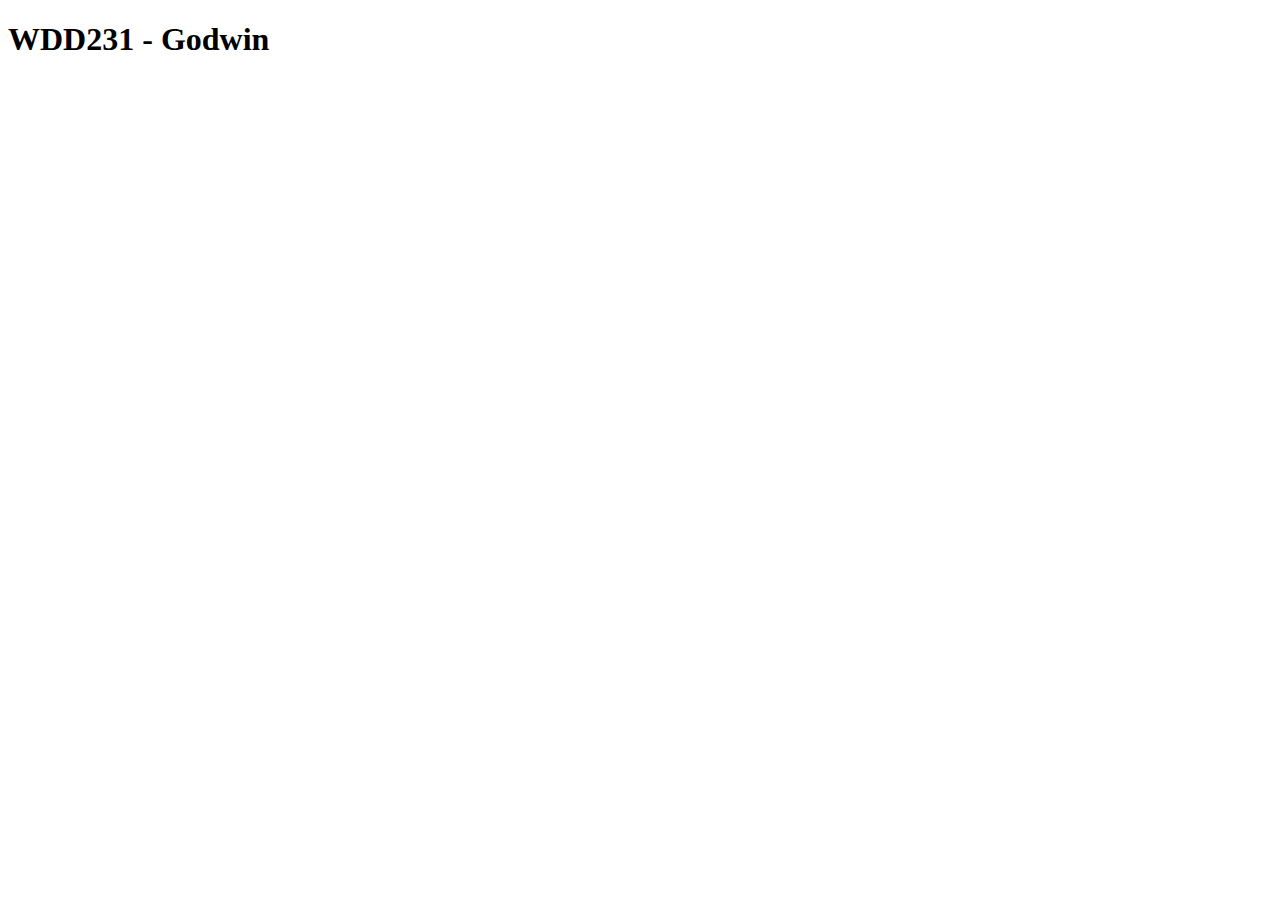
<file: index.html>
<!DOCTYPE html>
<html lang="en">
<head>
    <meta charset="UTF-8">
    <meta name="viewport" content="width=device-width, initial-scale=1.0">
    <title>WDD231</title>
</head>
<body>
    <h1>WDD231 - Godwin</h1>
</body>
</html>
</file>
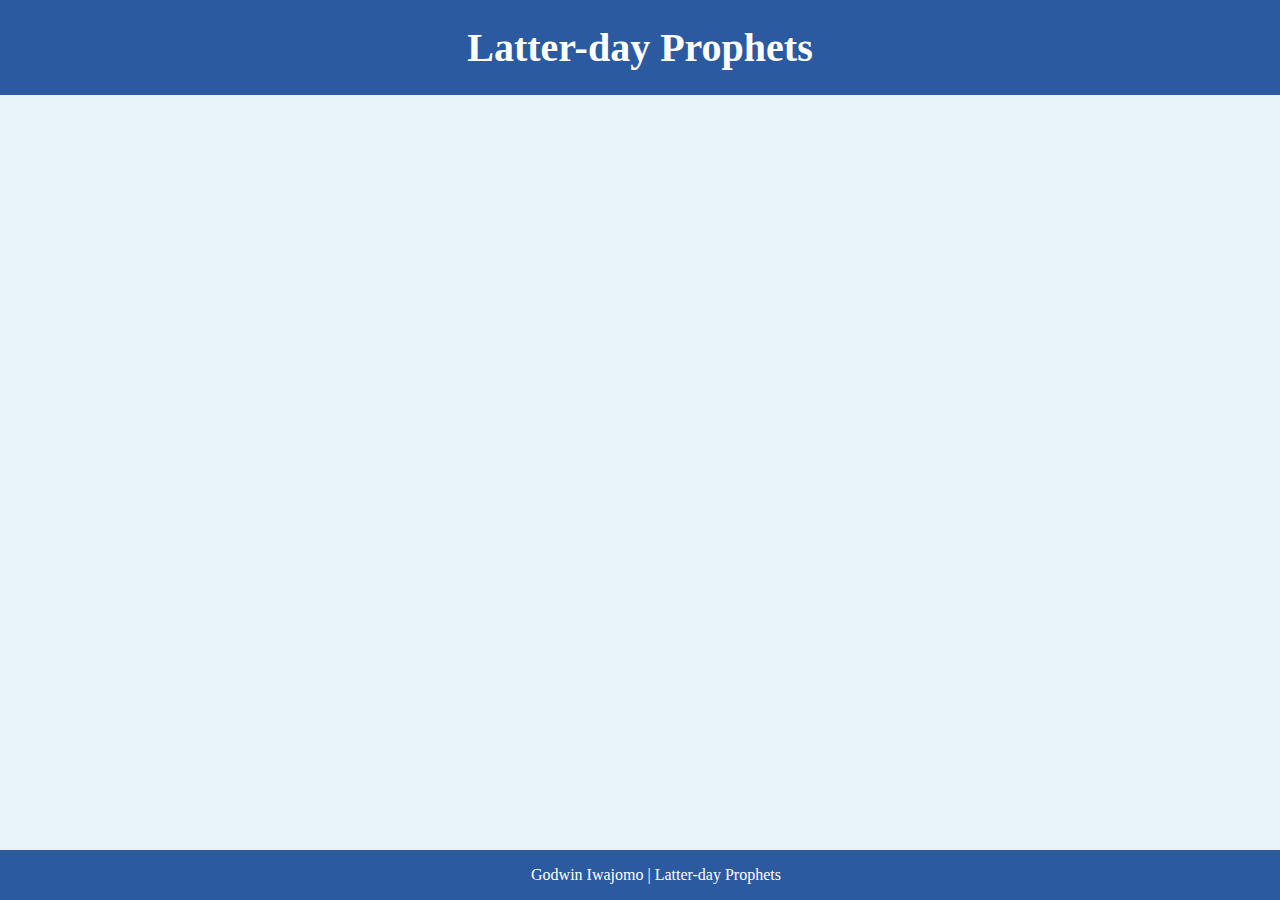
<file: prophets.html>
<!DOCTYPE html>
<html lang="en">
<head>
    <meta charset="UTF-8">
    <meta name="viewport" content="width=device-width, initial-scale=1.0">
    <title>Latter-day Prophets</title>
    <meta name="description" content="A page displaying cards of Latter-day Prophets">
    <meta name="author" content="Your Name">
    <link rel="stylesheet" href="styles/prophets.css">
    <script src="scripts/prophets.js" defer></script>
</head>
<body>
    <header>
        <h1>Latter-day Prophets</h1>
    </header>
    <main>
        <div id="cards"></div>
    </main>
    <footer>
        Godwin Iwajomo | Latter-day Prophets
    </footer>
</body>
</html>
</file>
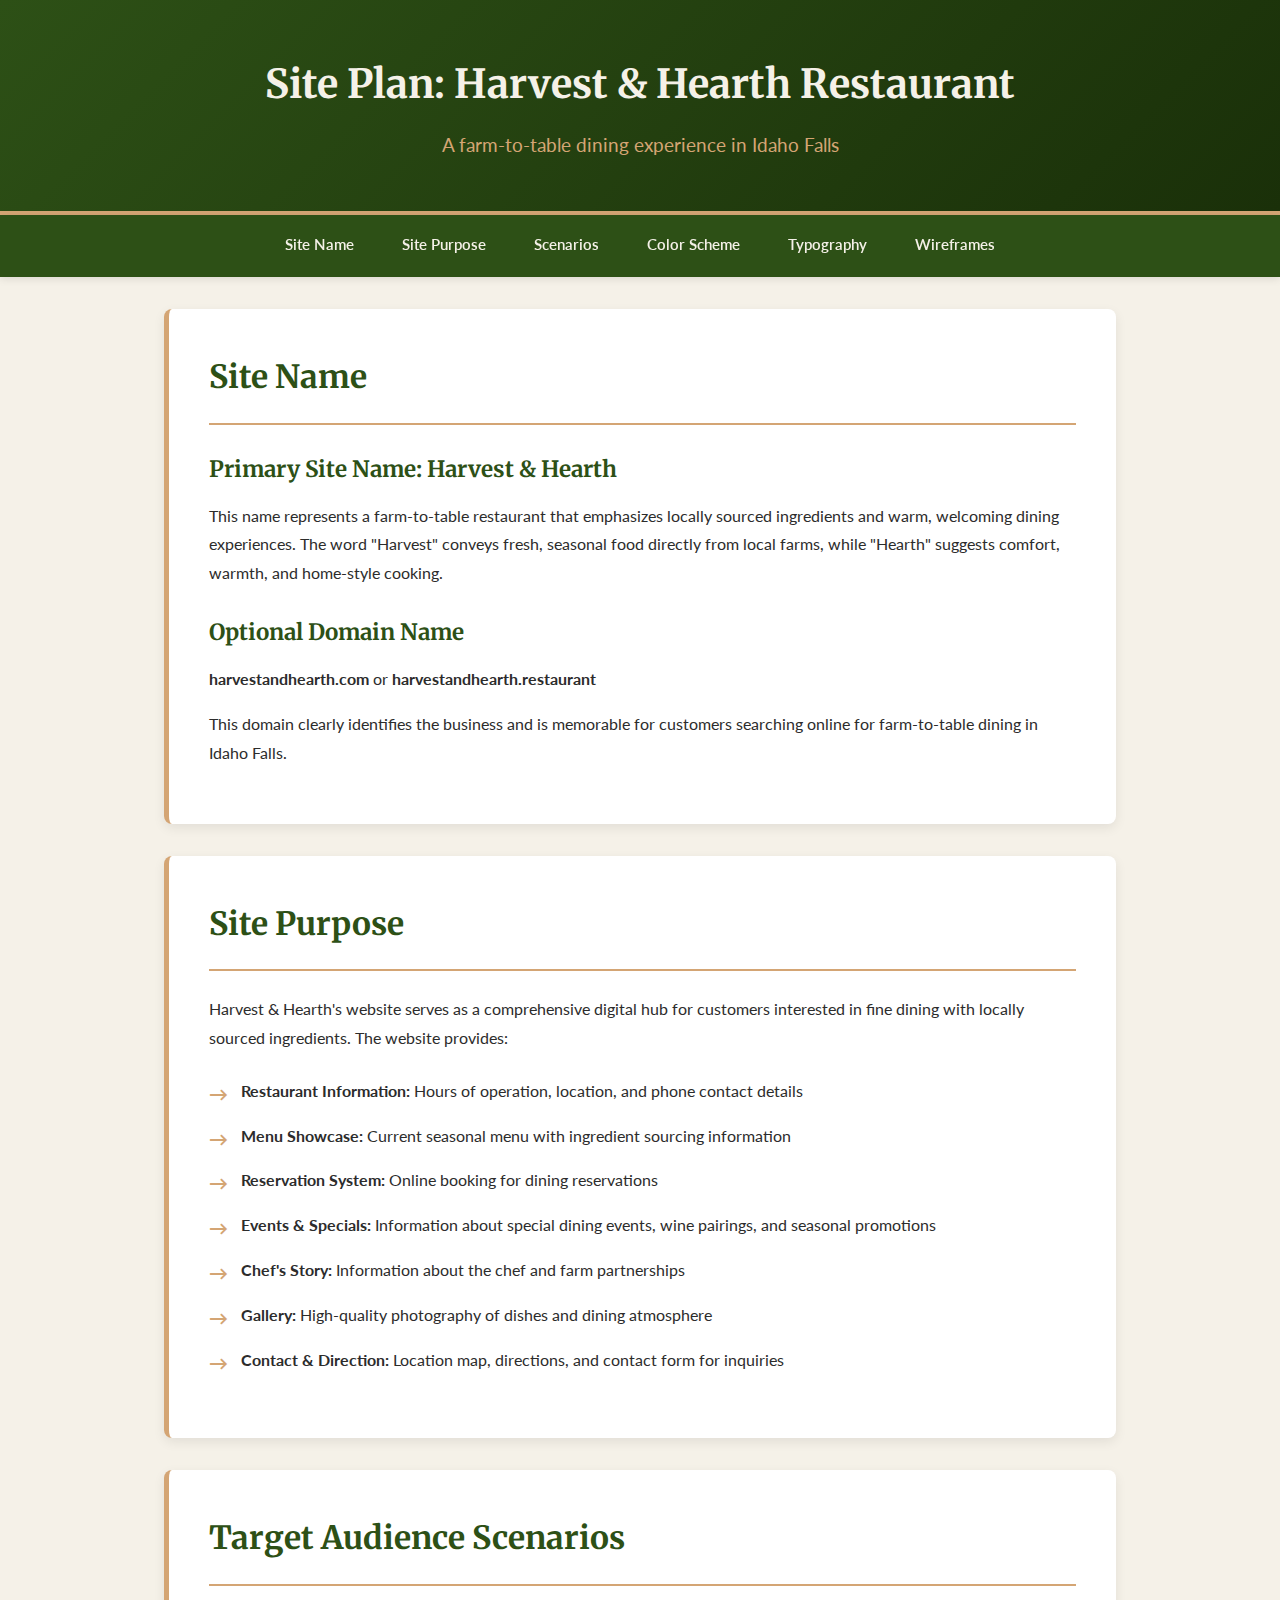
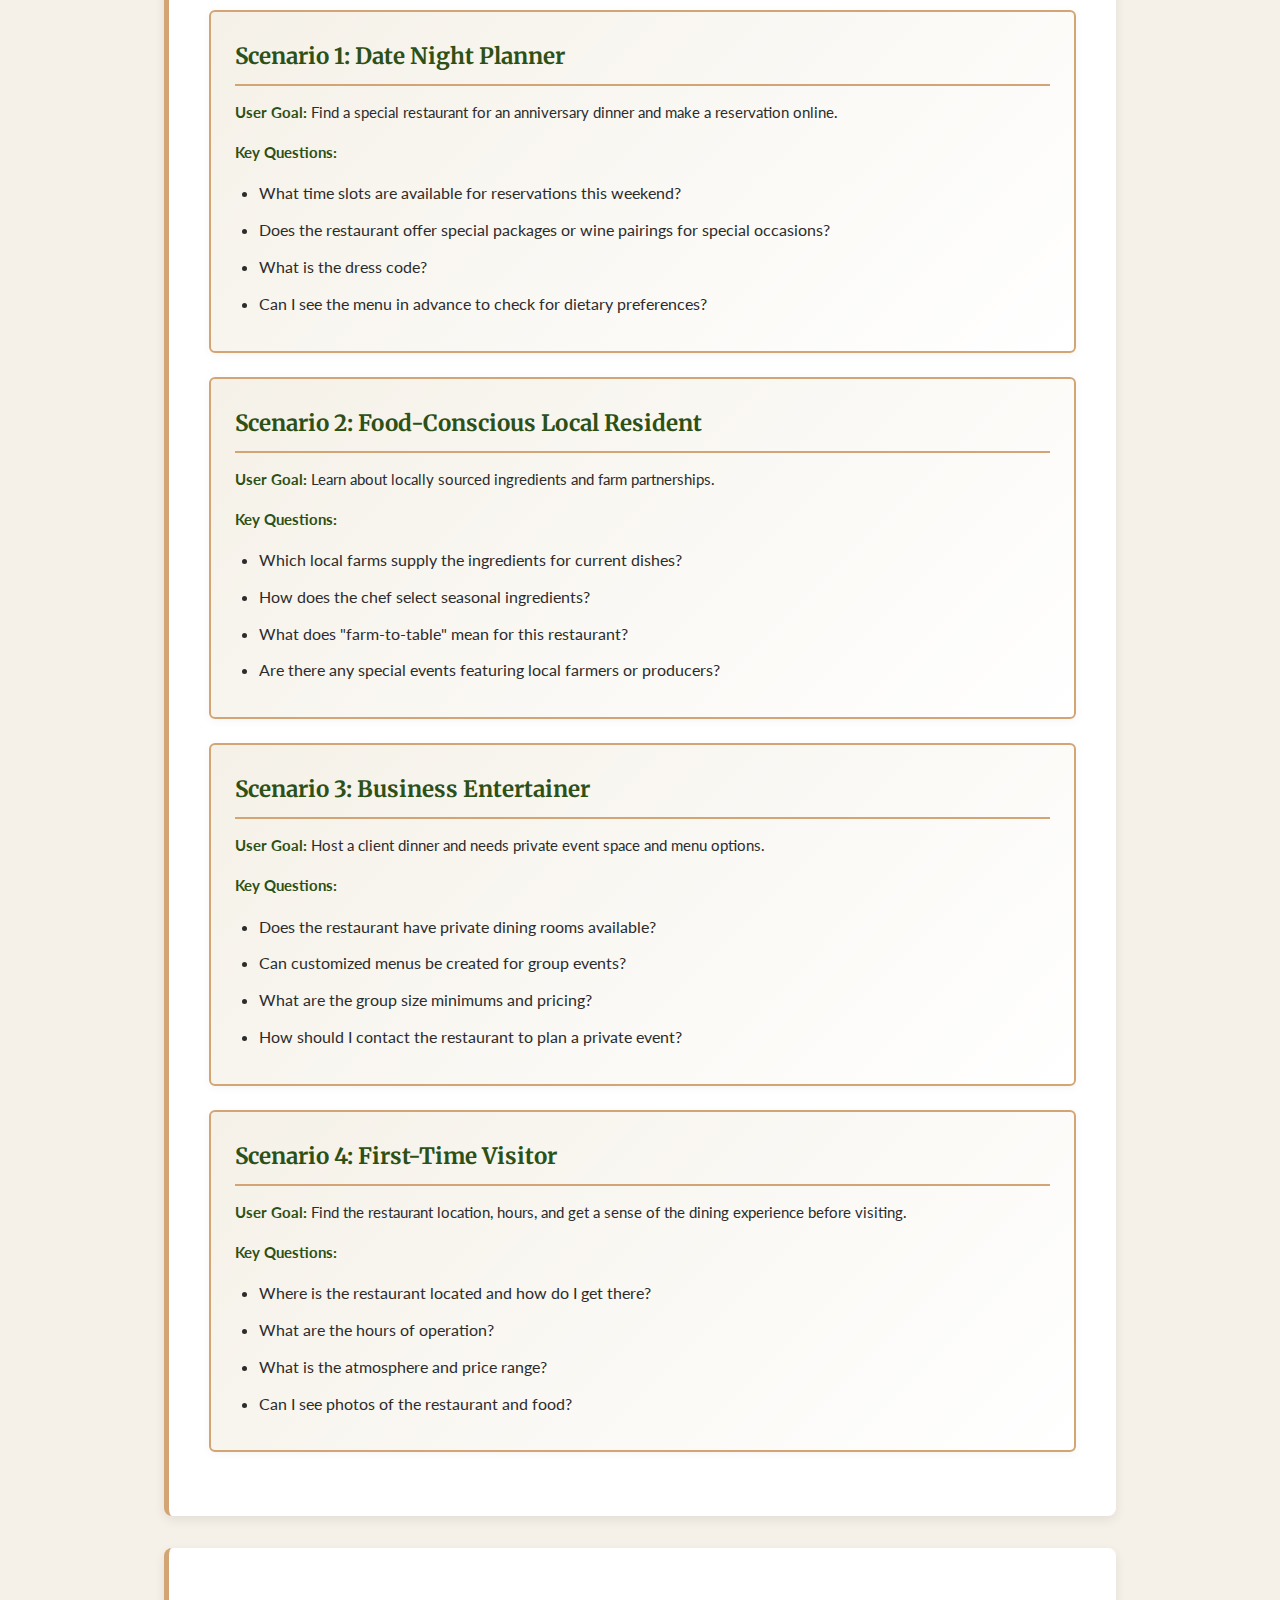
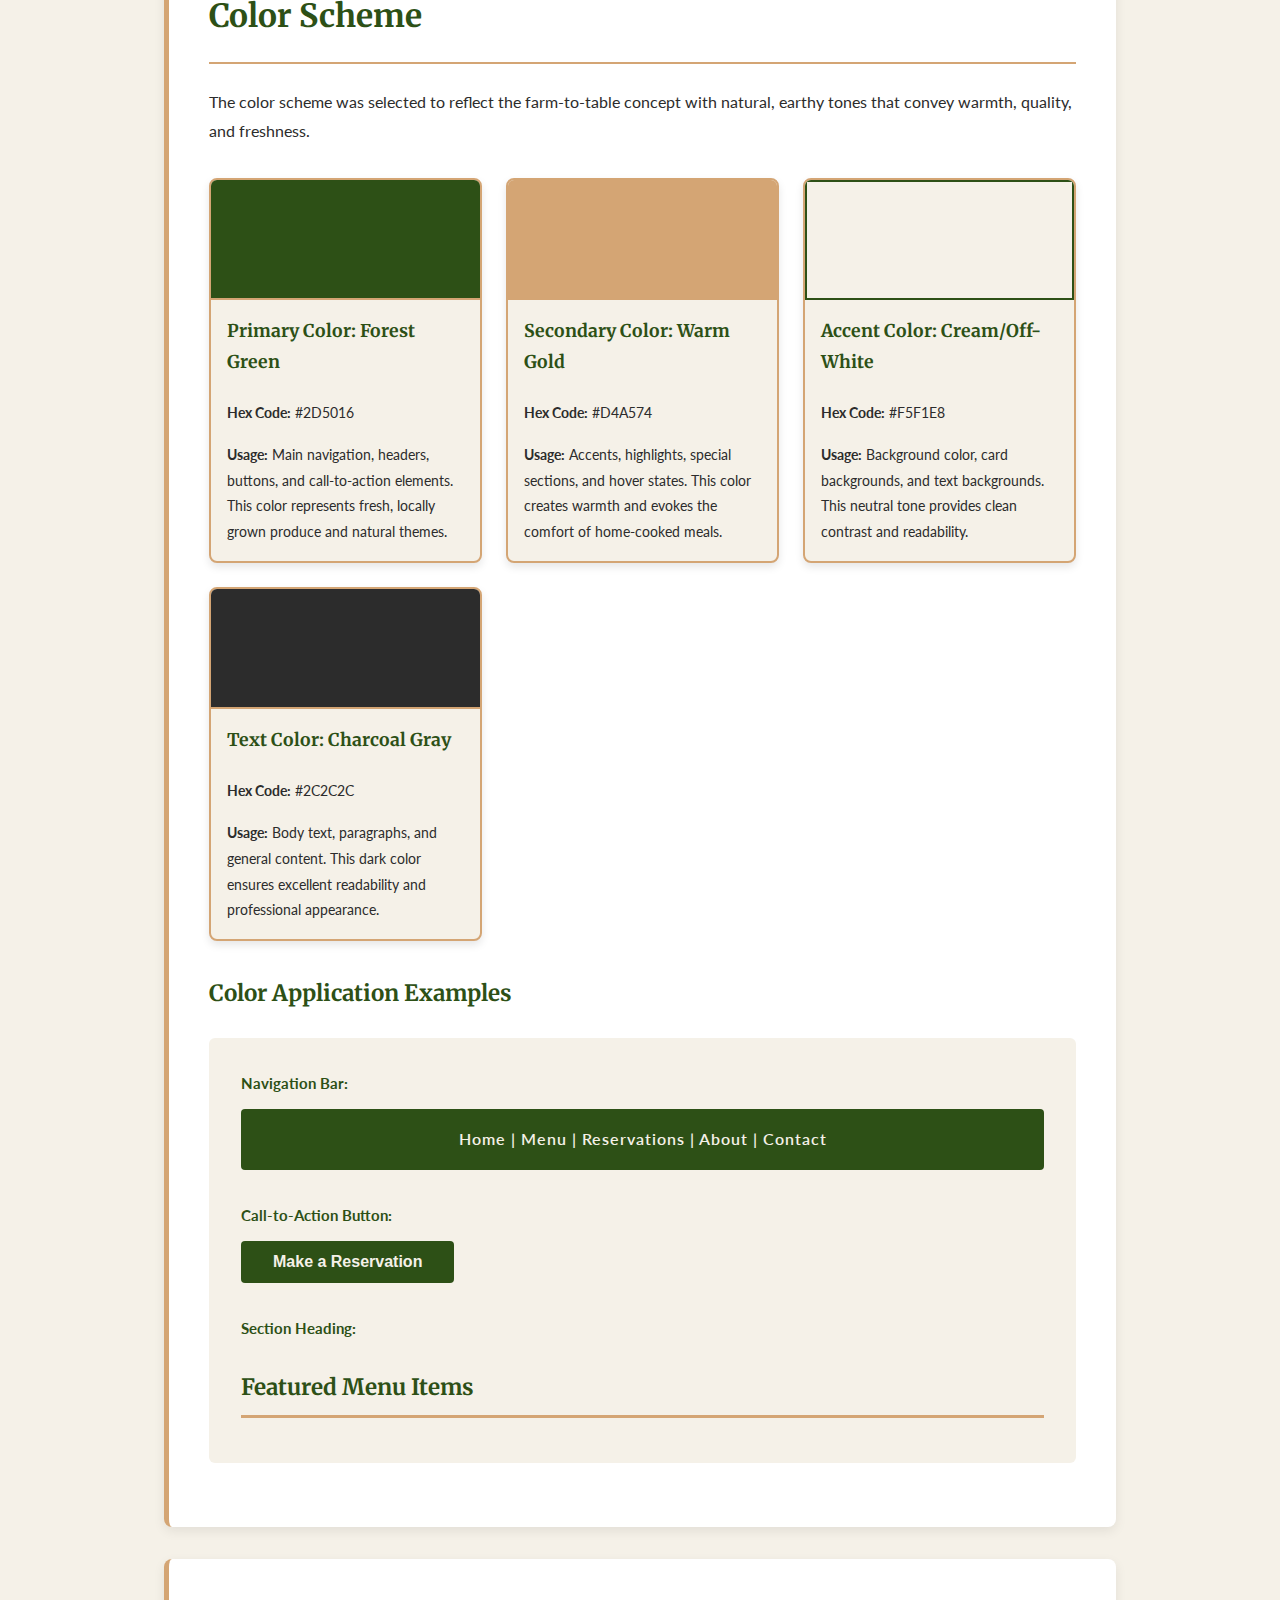
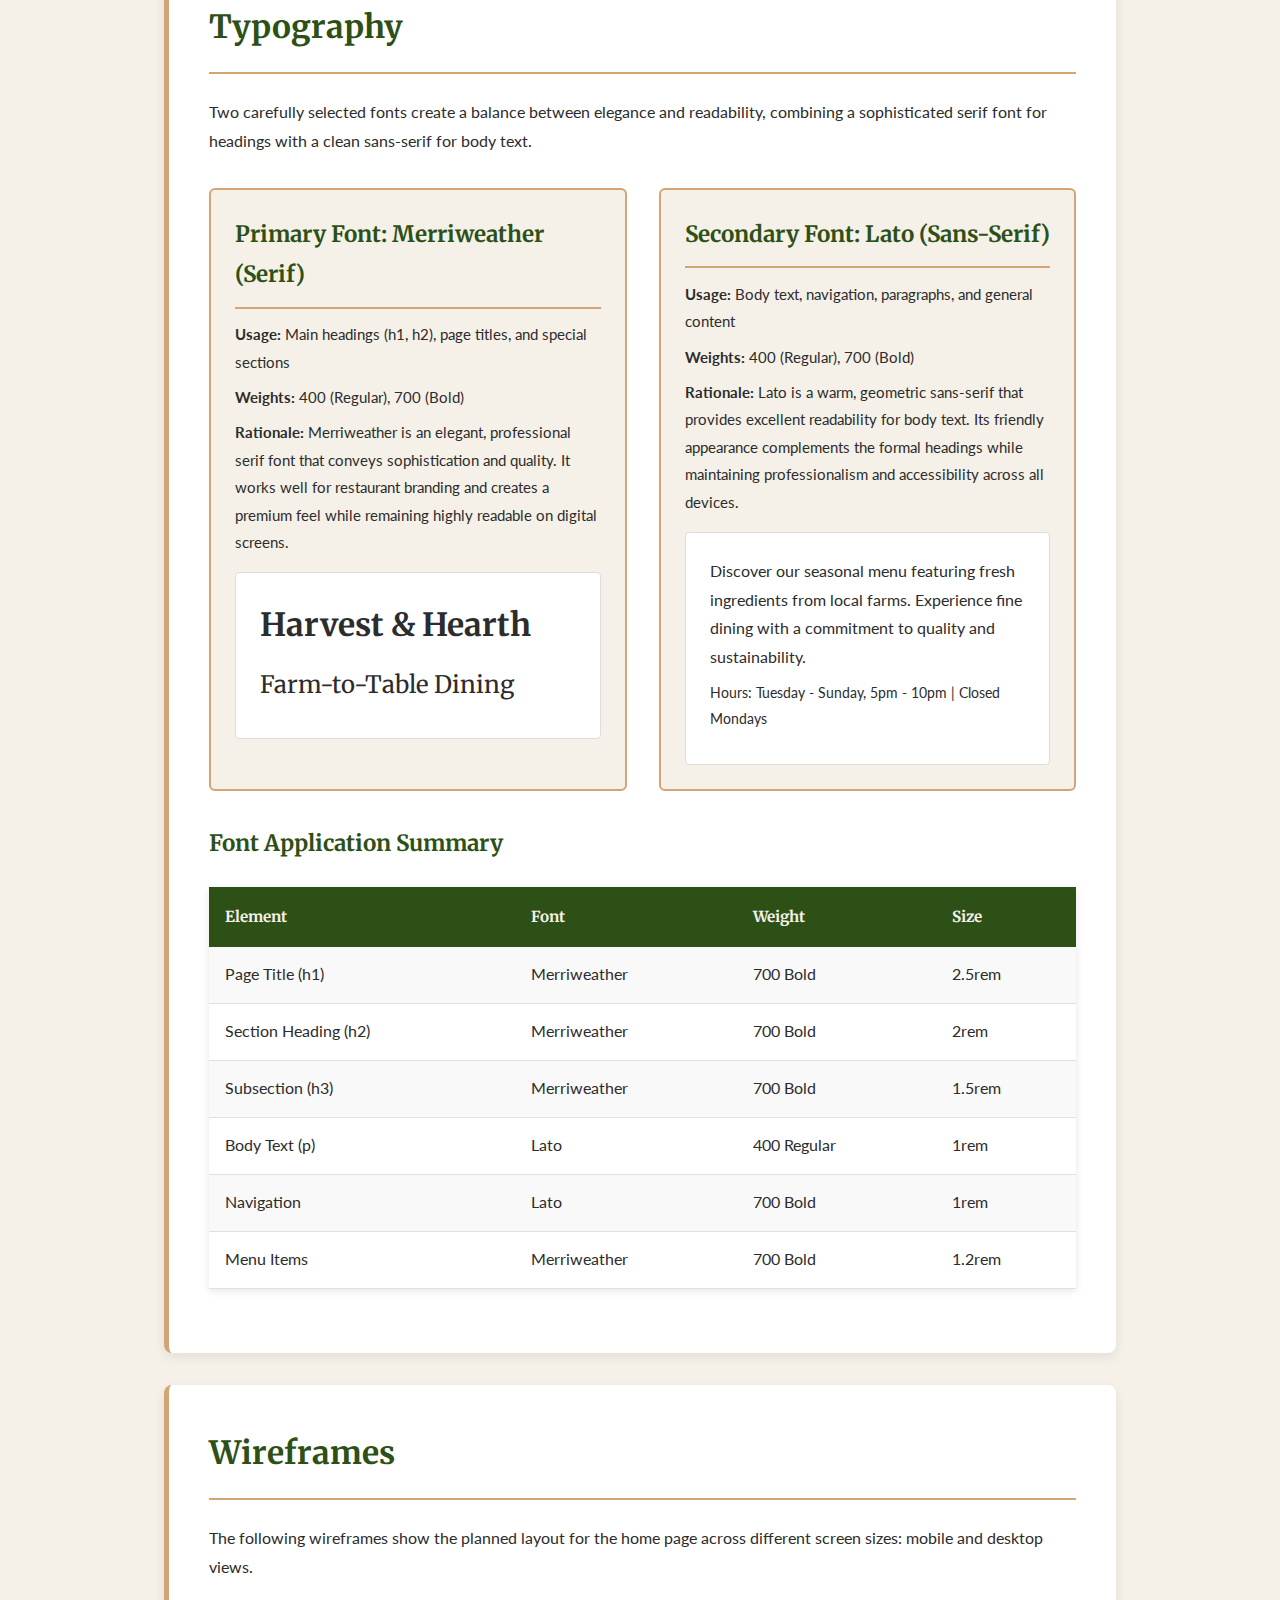
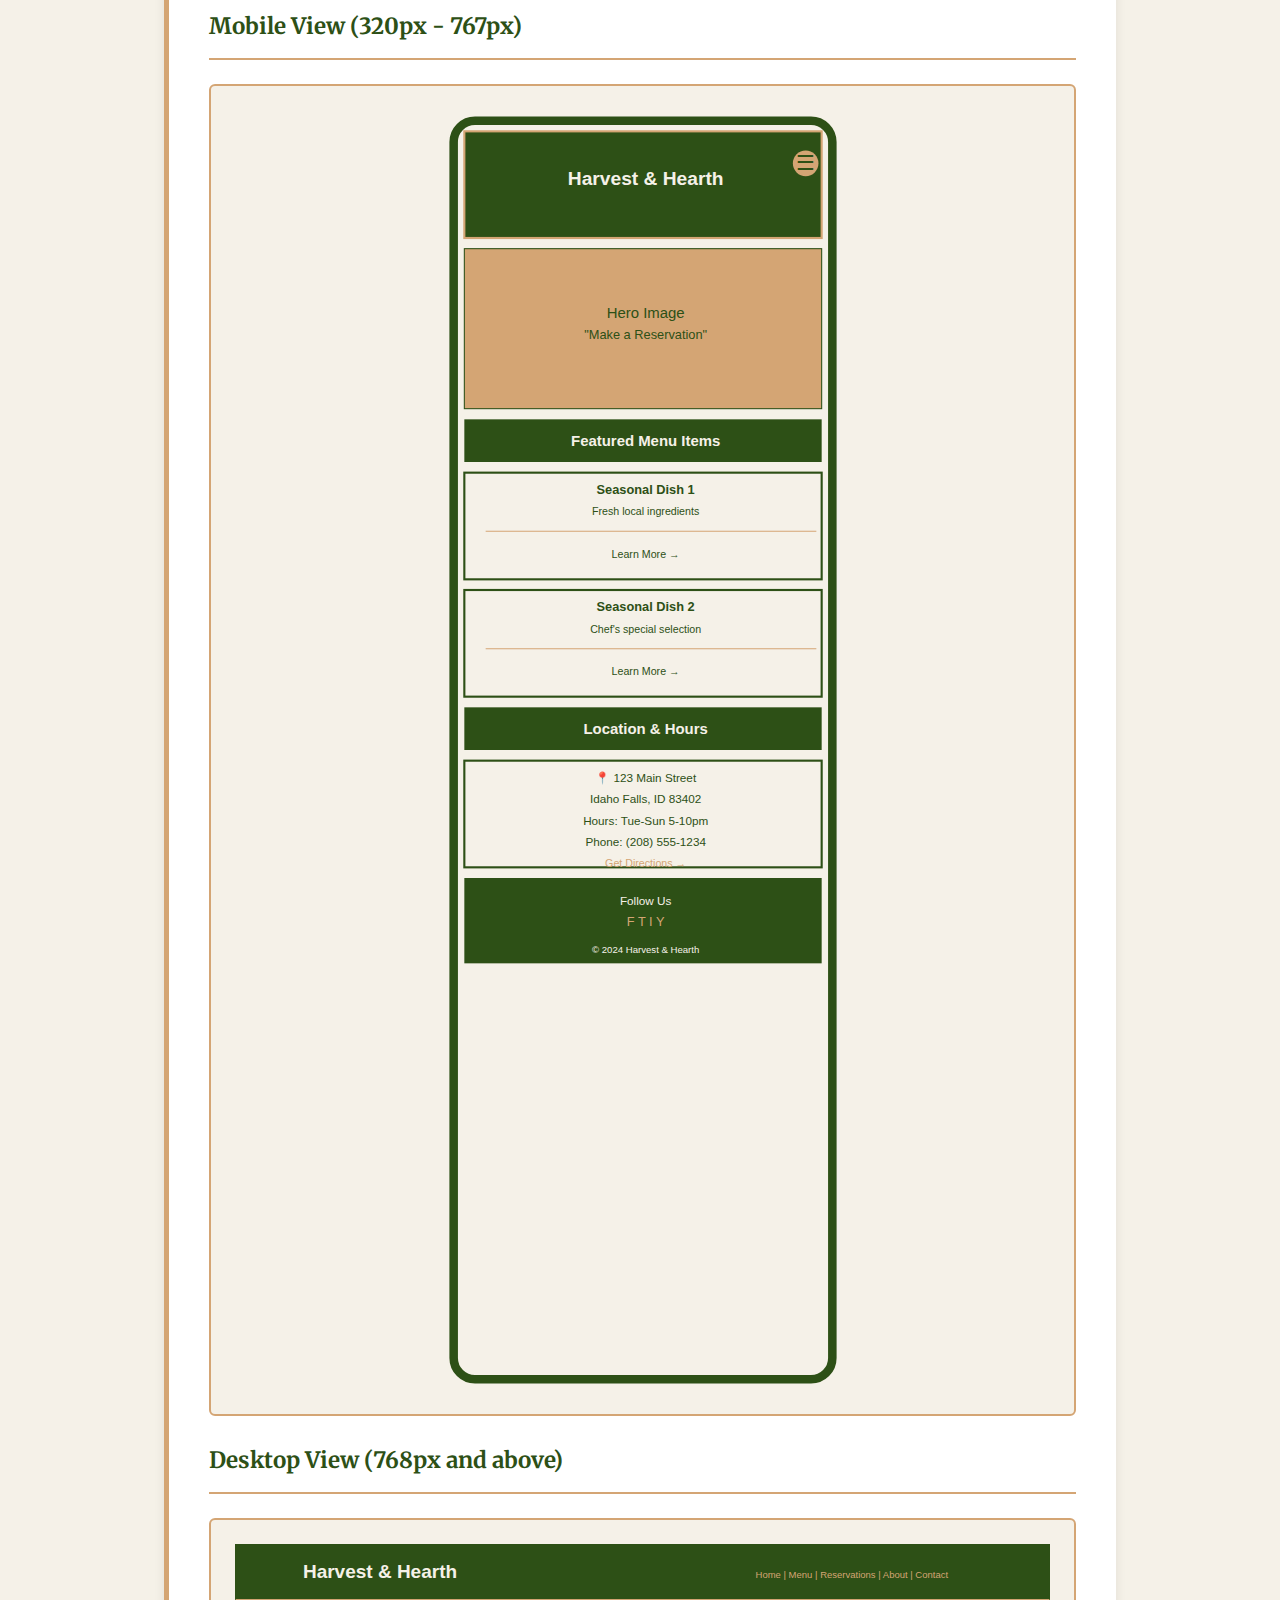
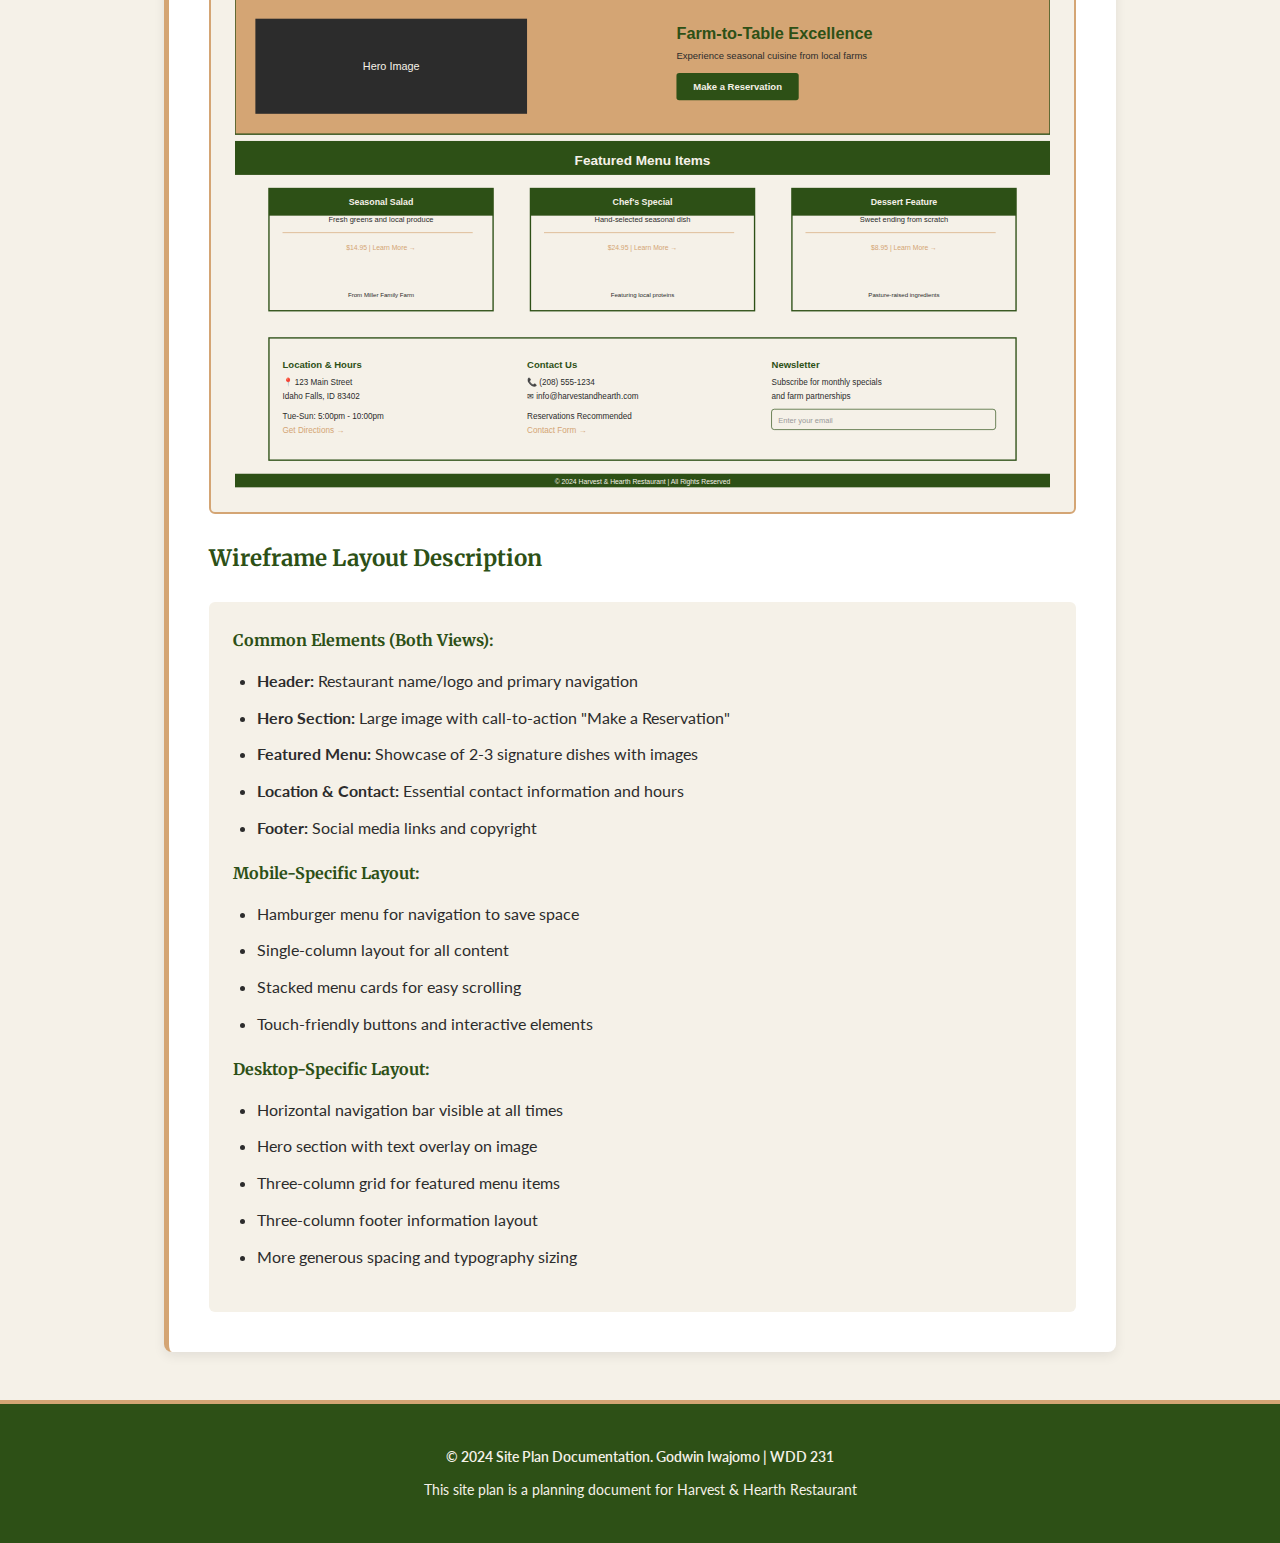
<file: siteplan.html>
<!DOCTYPE html>
<html lang="en">
<head>
    <meta charset="UTF-8">
    <meta name="viewport" content="width=device-width, initial-scale=1.0">
    <title>Site Plan - Harvest & Hearth Restaurant</title>
    <meta name="description" content="Professional site plan for Harvest & Hearth, a farm-to-table restaurant in Idaho Falls.">
    <meta name="author" content="Godwin Iwajomo">
    <link rel="preconnect" href="https://fonts.googleapis.com">
    <link rel="preconnect" href="https://fonts.gstatic.com" crossorigin>
    <link href="https://fonts.googleapis.com/css2?family=Merriweather:wght@400;700&family=Lato:wght@400;700&display=swap" rel="stylesheet">
    <link rel="stylesheet" href="styles/siteplan.css">
</head>
<body>
    <header>
        <h1>Site Plan: Harvest & Hearth Restaurant</h1>
        <p class="subtitle">A farm-to-table dining experience in Idaho Falls</p>
    </header>

    <nav>
        <ul>
            <li><a href="#site-name">Site Name</a></li>
            <li><a href="#site-purpose">Site Purpose</a></li>
            <li><a href="#scenarios">Scenarios</a></li>
            <li><a href="#color-scheme">Color Scheme</a></li>
            <li><a href="#typography">Typography</a></li>
            <li><a href="#wireframes">Wireframes</a></li>
        </ul>
    </nav>

    <main>
        <!-- SITE NAME SECTION -->
        <section id="site-name" class="content-section">
            <h2>Site Name</h2>
            <div class="section-content">
                <h3>Primary Site Name: Harvest & Hearth</h3>
                <p>This name represents a farm-to-table restaurant that emphasizes locally sourced ingredients and warm, welcoming dining experiences. The word "Harvest" conveys fresh, seasonal food directly from local farms, while "Hearth" suggests comfort, warmth, and home-style cooking.</p>
                
                <h3>Optional Domain Name</h3>
                <p><strong>harvestandhearth.com</strong> or <strong>harvestandhearth.restaurant</strong></p>
                <p>This domain clearly identifies the business and is memorable for customers searching online for farm-to-table dining in Idaho Falls.</p>
            </div>
        </section>

        <!-- SITE PURPOSE SECTION -->
        <section id="site-purpose" class="content-section">
            <h2>Site Purpose</h2>
            <div class="section-content">
                <p>Harvest & Hearth's website serves as a comprehensive digital hub for customers interested in fine dining with locally sourced ingredients. The website provides:</p>
                <ul class="purpose-list">
                    <li><strong>Restaurant Information:</strong> Hours of operation, location, and phone contact details</li>
                    <li><strong>Menu Showcase:</strong> Current seasonal menu with ingredient sourcing information</li>
                    <li><strong>Reservation System:</strong> Online booking for dining reservations</li>
                    <li><strong>Events & Specials:</strong> Information about special dining events, wine pairings, and seasonal promotions</li>
                    <li><strong>Chef's Story:</strong> Information about the chef and farm partnerships</li>
                    <li><strong>Gallery:</strong> High-quality photography of dishes and dining atmosphere</li>
                    <li><strong>Contact & Direction:</strong> Location map, directions, and contact form for inquiries</li>
                </ul>
            </div>
        </section>

        <!-- SCENARIOS SECTION -->
        <section id="scenarios" class="content-section">
            <h2>Target Audience Scenarios</h2>
            <div class="section-content">
                <div class="scenario-card">
                    <h3>Scenario 1: Date Night Planner</h3>
                    <p><strong>User Goal:</strong> Find a special restaurant for an anniversary dinner and make a reservation online.</p>
                    <p><strong>Key Questions:</strong></p>
                    <ul>
                        <li>What time slots are available for reservations this weekend?</li>
                        <li>Does the restaurant offer special packages or wine pairings for special occasions?</li>
                        <li>What is the dress code?</li>
                        <li>Can I see the menu in advance to check for dietary preferences?</li>
                    </ul>
                </div>

                <div class="scenario-card">
                    <h3>Scenario 2: Food-Conscious Local Resident</h3>
                    <p><strong>User Goal:</strong> Learn about locally sourced ingredients and farm partnerships.</p>
                    <p><strong>Key Questions:</strong></p>
                    <ul>
                        <li>Which local farms supply the ingredients for current dishes?</li>
                        <li>How does the chef select seasonal ingredients?</li>
                        <li>What does "farm-to-table" mean for this restaurant?</li>
                        <li>Are there any special events featuring local farmers or producers?</li>
                    </ul>
                </div>

                <div class="scenario-card">
                    <h3>Scenario 3: Business Entertainer</h3>
                    <p><strong>User Goal:</strong> Host a client dinner and needs private event space and menu options.</p>
                    <p><strong>Key Questions:</strong></p>
                    <ul>
                        <li>Does the restaurant have private dining rooms available?</li>
                        <li>Can customized menus be created for group events?</li>
                        <li>What are the group size minimums and pricing?</li>
                        <li>How should I contact the restaurant to plan a private event?</li>
                    </ul>
                </div>

                <div class="scenario-card">
                    <h3>Scenario 4: First-Time Visitor</h3>
                    <p><strong>User Goal:</strong> Find the restaurant location, hours, and get a sense of the dining experience before visiting.</p>
                    <p><strong>Key Questions:</strong></p>
                    <ul>
                        <li>Where is the restaurant located and how do I get there?</li>
                        <li>What are the hours of operation?</li>
                        <li>What is the atmosphere and price range?</li>
                        <li>Can I see photos of the restaurant and food?</li>
                    </ul>
                </div>
            </div>
        </section>

        <!-- COLOR SCHEME SECTION -->
        <section id="color-scheme" class="content-section">
            <h2>Color Scheme</h2>
            <div class="section-content">
                <p>The color scheme was selected to reflect the farm-to-table concept with natural, earthy tones that convey warmth, quality, and freshness.</p>
                
                <div class="color-palette">
                    <div class="color-box primary-color">
                        <div class="color-swatch"></div>
                        <h3>Primary Color: Forest Green</h3>
                        <p><strong>Hex Code:</strong> #2D5016</p>
                        <p><strong>Usage:</strong> Main navigation, headers, buttons, and call-to-action elements. This color represents fresh, locally grown produce and natural themes.</p>
                    </div>

                    <div class="color-box secondary-color">
                        <div class="color-swatch"></div>
                        <h3>Secondary Color: Warm Gold</h3>
                        <p><strong>Hex Code:</strong> #D4A574</p>
                        <p><strong>Usage:</strong> Accents, highlights, special sections, and hover states. This color creates warmth and evokes the comfort of home-cooked meals.</p>
                    </div>

                    <div class="color-box accent-color">
                        <div class="color-swatch"></div>
                        <h3>Accent Color: Cream/Off-White</h3>
                        <p><strong>Hex Code:</strong> #F5F1E8</p>
                        <p><strong>Usage:</strong> Background color, card backgrounds, and text backgrounds. This neutral tone provides clean contrast and readability.</p>
                    </div>

                    <div class="color-box text-color">
                        <div class="color-swatch"></div>
                        <h3>Text Color: Charcoal Gray</h3>
                        <p><strong>Hex Code:</strong> #2C2C2C</p>
                        <p><strong>Usage:</strong> Body text, paragraphs, and general content. This dark color ensures excellent readability and professional appearance.</p>
                    </div>
                </div>

                <h3 class="mt-4">Color Application Examples</h3>
                <div class="color-application">
                    <div class="app-example">
                        <span class="example-label">Navigation Bar:</span>
                        <div class="example-nav" style="background-color: #2D5016; color: #F5F1E8;">
                            Home | Menu | Reservations | About | Contact
                        </div>
                    </div>
                    <div class="app-example">
                        <span class="example-label">Call-to-Action Button:</span>
                        <button class="example-button">Make a Reservation</button>
                    </div>
                    <div class="app-example">
                        <span class="example-label">Section Heading:</span>
                        <h3 style="color: #2D5016; border-bottom: 3px solid #D4A574; padding-bottom: 0.5rem;">Featured Menu Items</h3>
                    </div>
                </div>
            </div>
        </section>

        <!-- TYPOGRAPHY SECTION -->
        <section id="typography" class="content-section">
            <h2>Typography</h2>
            <div class="section-content">
                <p>Two carefully selected fonts create a balance between elegance and readability, combining a sophisticated serif font for headings with a clean sans-serif for body text.</p>

                <div class="typography-showcase">
                    <div class="font-selection">
                        <h3>Primary Font: Merriweather (Serif)</h3>
                        <p><strong>Usage:</strong> Main headings (h1, h2), page titles, and special sections</p>
                        <p><strong>Weights:</strong> 400 (Regular), 700 (Bold)</p>
                        <p><strong>Rationale:</strong> Merriweather is an elegant, professional serif font that conveys sophistication and quality. It works well for restaurant branding and creates a premium feel while remaining highly readable on digital screens.</p>
                        <div class="font-example merriweather-font">
                            <p style="font-size: 2rem; font-weight: 700;">Harvest & Hearth</p>
                            <p style="font-size: 1.5rem; font-weight: 400;">Farm-to-Table Dining</p>
                        </div>
                    </div>

                    <div class="font-selection">
                        <h3>Secondary Font: Lato (Sans-Serif)</h3>
                        <p><strong>Usage:</strong> Body text, navigation, paragraphs, and general content</p>
                        <p><strong>Weights:</strong> 400 (Regular), 700 (Bold)</p>
                        <p><strong>Rationale:</strong> Lato is a warm, geometric sans-serif that provides excellent readability for body text. Its friendly appearance complements the formal headings while maintaining professionalism and accessibility across all devices.</p>
                        <div class="font-example lato-font">
                            <p style="font-size: 1rem; font-weight: 400;">Discover our seasonal menu featuring fresh ingredients from local farms. Experience fine dining with a commitment to quality and sustainability.</p>
                            <p style="font-size: 0.9rem; font-weight: 400;">Hours: Tuesday - Sunday, 5pm - 10pm | Closed Mondays</p>
                        </div>
                    </div>
                </div>

                <h3 class="mt-4">Font Application Summary</h3>
                <table class="typography-table">
                    <thead>
                        <tr>
                            <th>Element</th>
                            <th>Font</th>
                            <th>Weight</th>
                            <th>Size</th>
                        </tr>
                    </thead>
                    <tbody>
                        <tr>
                            <td>Page Title (h1)</td>
                            <td>Merriweather</td>
                            <td>700 Bold</td>
                            <td>2.5rem</td>
                        </tr>
                        <tr>
                            <td>Section Heading (h2)</td>
                            <td>Merriweather</td>
                            <td>700 Bold</td>
                            <td>2rem</td>
                        </tr>
                        <tr>
                            <td>Subsection (h3)</td>
                            <td>Merriweather</td>
                            <td>700 Bold</td>
                            <td>1.5rem</td>
                        </tr>
                        <tr>
                            <td>Body Text (p)</td>
                            <td>Lato</td>
                            <td>400 Regular</td>
                            <td>1rem</td>
                        </tr>
                        <tr>
                            <td>Navigation</td>
                            <td>Lato</td>
                            <td>700 Bold</td>
                            <td>1rem</td>
                        </tr>
                        <tr>
                            <td>Menu Items</td>
                            <td>Merriweather</td>
                            <td>700 Bold</td>
                            <td>1.2rem</td>
                        </tr>
                    </tbody>
                </table>
            </div>
        </section>

        <!-- WIREFRAMES SECTION -->
        <section id="wireframes" class="content-section">
            <h2>Wireframes</h2>
            <div class="section-content">
                <p>The following wireframes show the planned layout for the home page across different screen sizes: mobile and desktop views.</p>

                <h3 class="wireframe-title">Mobile View (320px - 767px)</h3>
                <div class="wireframe-container">
                    <svg viewBox="0 0 375 1200" class="wireframe mobile-wireframe" xmlns="http://www.w3.org/2000/svg">
                        <!-- Phone Frame -->
                        <rect x="10" y="10" width="355" height="1180" fill="none" stroke="#2D5016" stroke-width="8" rx="20"/>
                        
                        <!-- Header -->
                        <rect x="20" y="20" width="335" height="100" fill="#2D5016" stroke="#D4A574" stroke-width="2"/>
                        <text x="190" y="70" font-family="Arial" font-size="18" font-weight="bold" fill="#F5F1E8" text-anchor="middle">Harvest & Hearth</text>

                        <!-- Navigation Hamburger -->
                        <circle cx="340" cy="50" r="12" fill="#D4A574"/>
                        <text x="340" y="56" font-size="20" text-anchor="middle" fill="#2D5016">☰</text>

                        <!-- Hero Section -->
                        <rect x="20" y="130" width="335" height="150" fill="#D4A574" stroke="#2D5016" stroke-width="1"/>
                        <text x="190" y="195" font-family="Arial" font-size="14" fill="#2D5016" text-anchor="middle">Hero Image</text>
                        <text x="190" y="215" font-family="Arial" font-size="12" fill="#2D5016" text-anchor="middle">"Make a Reservation"</text>

                        <!-- Section: Featured -->
                        <rect x="20" y="290" width="335" height="40" fill="#2D5016" stroke="none"/>
                        <text x="190" y="315" font-family="Arial" font-size="14" font-weight="bold" fill="#F5F1E8" text-anchor="middle">Featured Menu Items</text>

                        <!-- Menu Cards -->
                        <rect x="20" y="340" width="335" height="100" fill="#F5F1E8" stroke="#2D5016" stroke-width="2"/>
                        <text x="190" y="360" font-family="Arial" font-size="12" font-weight="bold" fill="#2D5016" text-anchor="middle">Seasonal Dish 1</text>
                        <text x="190" y="380" font-family="Arial" font-size="10" fill="#2D5016" text-anchor="middle">Fresh local ingredients</text>
                        <line x1="40" y1="395" x2="350" y2="395" stroke="#D4A574" stroke-width="1"/>
                        <text x="190" y="420" font-family="Arial" font-size="10" fill="#2D5016" text-anchor="middle">Learn More →</text>

                        <rect x="20" y="450" width="335" height="100" fill="#F5F1E8" stroke="#2D5016" stroke-width="2"/>
                        <text x="190" y="470" font-family="Arial" font-size="12" font-weight="bold" fill="#2D5016" text-anchor="middle">Seasonal Dish 2</text>
                        <text x="190" y="490" font-family="Arial" font-size="10" fill="#2D5016" text-anchor="middle">Chef's special selection</text>
                        <line x1="40" y1="505" x2="350" y2="505" stroke="#D4A574" stroke-width="1"/>
                        <text x="190" y="530" font-family="Arial" font-size="10" fill="#2D5016" text-anchor="middle">Learn More →</text>

                        <!-- Info Section -->
                        <rect x="20" y="560" width="335" height="40" fill="#2D5016" stroke="none"/>
                        <text x="190" y="585" font-family="Arial" font-size="14" font-weight="bold" fill="#F5F1E8" text-anchor="middle">Location & Hours</text>

                        <rect x="20" y="610" width="335" height="100" fill="#F5F1E8" stroke="#2D5016" stroke-width="2"/>
                        <text x="190" y="630" font-family="Arial" font-size="11" fill="#2D5016" text-anchor="middle">📍 123 Main Street</text>
                        <text x="190" y="650" font-family="Arial" font-size="11" fill="#2D5016" text-anchor="middle">Idaho Falls, ID 83402</text>
                        <text x="190" y="670" font-family="Arial" font-size="11" fill="#2D5016" text-anchor="middle">Hours: Tue-Sun 5-10pm</text>
                        <text x="190" y="690" font-family="Arial" font-size="11" fill="#2D5016" text-anchor="middle">Phone: (208) 555-1234</text>
                        <text x="190" y="710" font-family="Arial" font-size="10" fill="#D4A574" text-anchor="middle">Get Directions →</text>

                        <!-- Footer -->
                        <rect x="20" y="720" width="335" height="80" fill="#2D5016" stroke="none"/>
                        <text x="190" y="745" font-family="Arial" font-size="11" fill="#F5F1E8" text-anchor="middle">Follow Us</text>
                        <text x="190" y="765" font-family="Arial" font-size="12" fill="#D4A574" text-anchor="middle">F  T  I  Y</text>
                        <text x="190" y="790" font-family="Arial" font-size="9" fill="#F5F1E8" text-anchor="middle">© 2024 Harvest & Hearth</text>
                    </svg>
                </div>

                <h3 class="wireframe-title mt-5">Desktop View (768px and above)</h3>
                <div class="wireframe-container">
                    <svg viewBox="0 0 1200 800" class="wireframe desktop-wireframe" xmlns="http://www.w3.org/2000/svg">
                        <!-- Header -->
                        <rect x="0" y="0" width="1200" height="80" fill="#2D5016" stroke="none"/>
                        <text x="100" y="50" font-family="Arial" font-size="28" font-weight="bold" fill="#F5F1E8">Harvest & Hearth</text>
                        <text x="1050" y="50" font-family="Arial" font-size="14" fill="#D4A574" text-anchor="end">Home | Menu | Reservations | About | Contact</text>

                        <!-- Hero Section -->
                        <rect x="0" y="80" width="1200" height="200" fill="#D4A574" stroke="#2D5016" stroke-width="2"/>
                        <rect x="30" y="110" width="400" height="140" fill="#2C2C2C" stroke="none"/>
                        <text x="230" y="185" font-family="Arial" font-size="16" fill="#F5F1E8" text-anchor="middle">Hero Image</text>
                        
                        <text x="650" y="140" font-family="Arial" font-size="24" font-weight="bold" fill="#2D5016">Farm-to-Table Excellence</text>
                        <text x="650" y="170" font-family="Arial" font-size="14" fill="#2C2C2C">Experience seasonal cuisine from local farms</text>
                        <rect x="650" y="190" width="180" height="40" fill="#2D5016" stroke="none" rx="4"/>
                        <text x="740" y="215" font-family="Arial" font-size="14" font-weight="bold" fill="#F5F1E8" text-anchor="middle">Make a Reservation</text>

                        <!-- Featured Section -->
                        <rect x="0" y="290" width="1200" height="50" fill="#2D5016" stroke="none"/>
                        <text x="600" y="325" font-family="Arial" font-size="20" font-weight="bold" fill="#F5F1E8" text-anchor="middle">Featured Menu Items</text>

                        <!-- Three-Column Layout -->
                        <rect x="50" y="360" width="330" height="180" fill="#F5F1E8" stroke="#2D5016" stroke-width="2"/>
                        <rect x="50" y="360" width="330" height="40" fill="#2D5016" stroke="none"/>
                        <text x="215" y="385" font-family="Arial" font-size="13" font-weight="bold" fill="#F5F1E8" text-anchor="middle">Seasonal Salad</text>
                        <text x="215" y="410" font-family="Arial" font-size="11" fill="#2C2C2C" text-anchor="middle">Fresh greens and local produce</text>
                        <line x1="70" y1="425" x2="350" y2="425" stroke="#D4A574" stroke-width="1"/>
                        <text x="215" y="450" font-family="Arial" font-size="10" fill="#D4A574" text-anchor="middle">$14.95 | Learn More →</text>
                        <text x="215" y="520" font-family="Arial" font-size="9" fill="#2C2C2C" text-anchor="middle">From Miller Family Farm</text>

                        <rect x="435" y="360" width="330" height="180" fill="#F5F1E8" stroke="#2D5016" stroke-width="2"/>
                        <rect x="435" y="360" width="330" height="40" fill="#2D5016" stroke="none"/>
                        <text x="600" y="385" font-family="Arial" font-size="13" font-weight="bold" fill="#F5F1E8" text-anchor="middle">Chef's Special</text>
                        <text x="600" y="410" font-family="Arial" font-size="11" fill="#2C2C2C" text-anchor="middle">Hand-selected seasonal dish</text>
                        <line x1="455" y1="425" x2="735" y2="425" stroke="#D4A574" stroke-width="1"/>
                        <text x="600" y="450" font-family="Arial" font-size="10" fill="#D4A574" text-anchor="middle">$24.95 | Learn More →</text>
                        <text x="600" y="520" font-family="Arial" font-size="9" fill="#2C2C2C" text-anchor="middle">Featuring local proteins</text>

                        <rect x="820" y="360" width="330" height="180" fill="#F5F1E8" stroke="#2D5016" stroke-width="2"/>
                        <rect x="820" y="360" width="330" height="40" fill="#2D5016" stroke="none"/>
                        <text x="985" y="385" font-family="Arial" font-size="13" font-weight="bold" fill="#F5F1E8" text-anchor="middle">Dessert Feature</text>
                        <text x="985" y="410" font-family="Arial" font-size="11" fill="#2C2C2C" text-anchor="middle">Sweet ending from scratch</text>
                        <line x1="840" y1="425" x2="1120" y2="425" stroke="#D4A574" stroke-width="1"/>
                        <text x="985" y="450" font-family="Arial" font-size="10" fill="#D4A574" text-anchor="middle">$8.95 | Learn More →</text>
                        <text x="985" y="520" font-family="Arial" font-size="9" fill="#2C2C2C" text-anchor="middle">Pasture-raised ingredients</text>

                        <!-- Info Section -->
                        <rect x="50" y="580" width="1100" height="180" fill="#F5F1E8" stroke="#2D5016" stroke-width="2"/>
                        
                        <!-- Location & Hours (Left) -->
                        <rect x="70" y="600" width="300" height="140" fill="none"/>
                        <text x="70" y="625" font-family="Arial" font-size="14" font-weight="bold" fill="#2D5016">Location & Hours</text>
                        <text x="70" y="650" font-family="Arial" font-size="12" fill="#2C2C2C">📍 123 Main Street</text>
                        <text x="70" y="670" font-family="Arial" font-size="12" fill="#2C2C2C">Idaho Falls, ID 83402</text>
                        <text x="70" y="700" font-family="Arial" font-size="12" fill="#2C2C2C">Tue-Sun: 5:00pm - 10:00pm</text>
                        <text x="70" y="720" font-family="Arial" font-size="12" fill="#D4A574">Get Directions →</text>

                        <!-- Contact (Center) -->
                        <rect x="430" y="600" width="300" height="140" fill="none"/>
                        <text x="430" y="625" font-family="Arial" font-size="14" font-weight="bold" fill="#2D5016">Contact Us</text>
                        <text x="430" y="650" font-family="Arial" font-size="12" fill="#2C2C2C">📞 (208) 555-1234</text>
                        <text x="430" y="670" font-family="Arial" font-size="12" fill="#2C2C2C">✉ info@harvestandhearth.com</text>
                        <text x="430" y="700" font-family="Arial" font-size="12" fill="#2C2C2C">Reservations Recommended</text>
                        <text x="430" y="720" font-family="Arial" font-size="12" fill="#D4A574">Contact Form →</text>

                        <!-- Newsletter (Right) -->
                        <rect x="790" y="600" width="330" height="140" fill="none"/>
                        <text x="790" y="625" font-family="Arial" font-size="14" font-weight="bold" fill="#2D5016">Newsletter</text>
                        <text x="790" y="650" font-family="Arial" font-size="12" fill="#2C2C2C">Subscribe for monthly specials</text>
                        <text x="790" y="670" font-family="Arial" font-size="12" fill="#2C2C2C">and farm partnerships</text>
                        <rect x="790" y="685" width="330" height="30" fill="#F5F1E8" stroke="#2D5016" stroke-width="1" rx="4"/>
                        <text x="800" y="705" font-family="Arial" font-size="11" fill="#999">Enter your email</text>

                        <!-- Footer -->
                        <rect x="0" y="780" width="1200" height="20" fill="#2D5016" stroke="none"/>
                        <text x="600" y="795" font-family="Arial" font-size="10" fill="#F5F1E8" text-anchor="middle">© 2024 Harvest & Hearth Restaurant | All Rights Reserved</text>
                    </svg>
                </div>

                <h3 class="mt-5">Wireframe Layout Description</h3>
                <div class="wireframe-description">
                    <h4>Common Elements (Both Views):</h4>
                    <ul>
                        <li><strong>Header:</strong> Restaurant name/logo and primary navigation</li>
                        <li><strong>Hero Section:</strong> Large image with call-to-action "Make a Reservation"</li>
                        <li><strong>Featured Menu:</strong> Showcase of 2-3 signature dishes with images</li>
                        <li><strong>Location & Contact:</strong> Essential contact information and hours</li>
                        <li><strong>Footer:</strong> Social media links and copyright</li>
                    </ul>

                    <h4>Mobile-Specific Layout:</h4>
                    <ul>
                        <li>Hamburger menu for navigation to save space</li>
                        <li>Single-column layout for all content</li>
                        <li>Stacked menu cards for easy scrolling</li>
                        <li>Touch-friendly buttons and interactive elements</li>
                    </ul>

                    <h4>Desktop-Specific Layout:</h4>
                    <ul>
                        <li>Horizontal navigation bar visible at all times</li>
                        <li>Hero section with text overlay on image</li>
                        <li>Three-column grid for featured menu items</li>
                        <li>Three-column footer information layout</li>
                        <li>More generous spacing and typography sizing</li>
                    </ul>
                </div>
            </div>
        </section>
    </main>

    <footer>
        <p>&copy; 2024 Site Plan Documentation. Godwin Iwajomo | WDD 231</p>
        <p>This site plan is a planning document for Harvest & Hearth Restaurant</p>
    </footer>
</body>
</html>
</file>
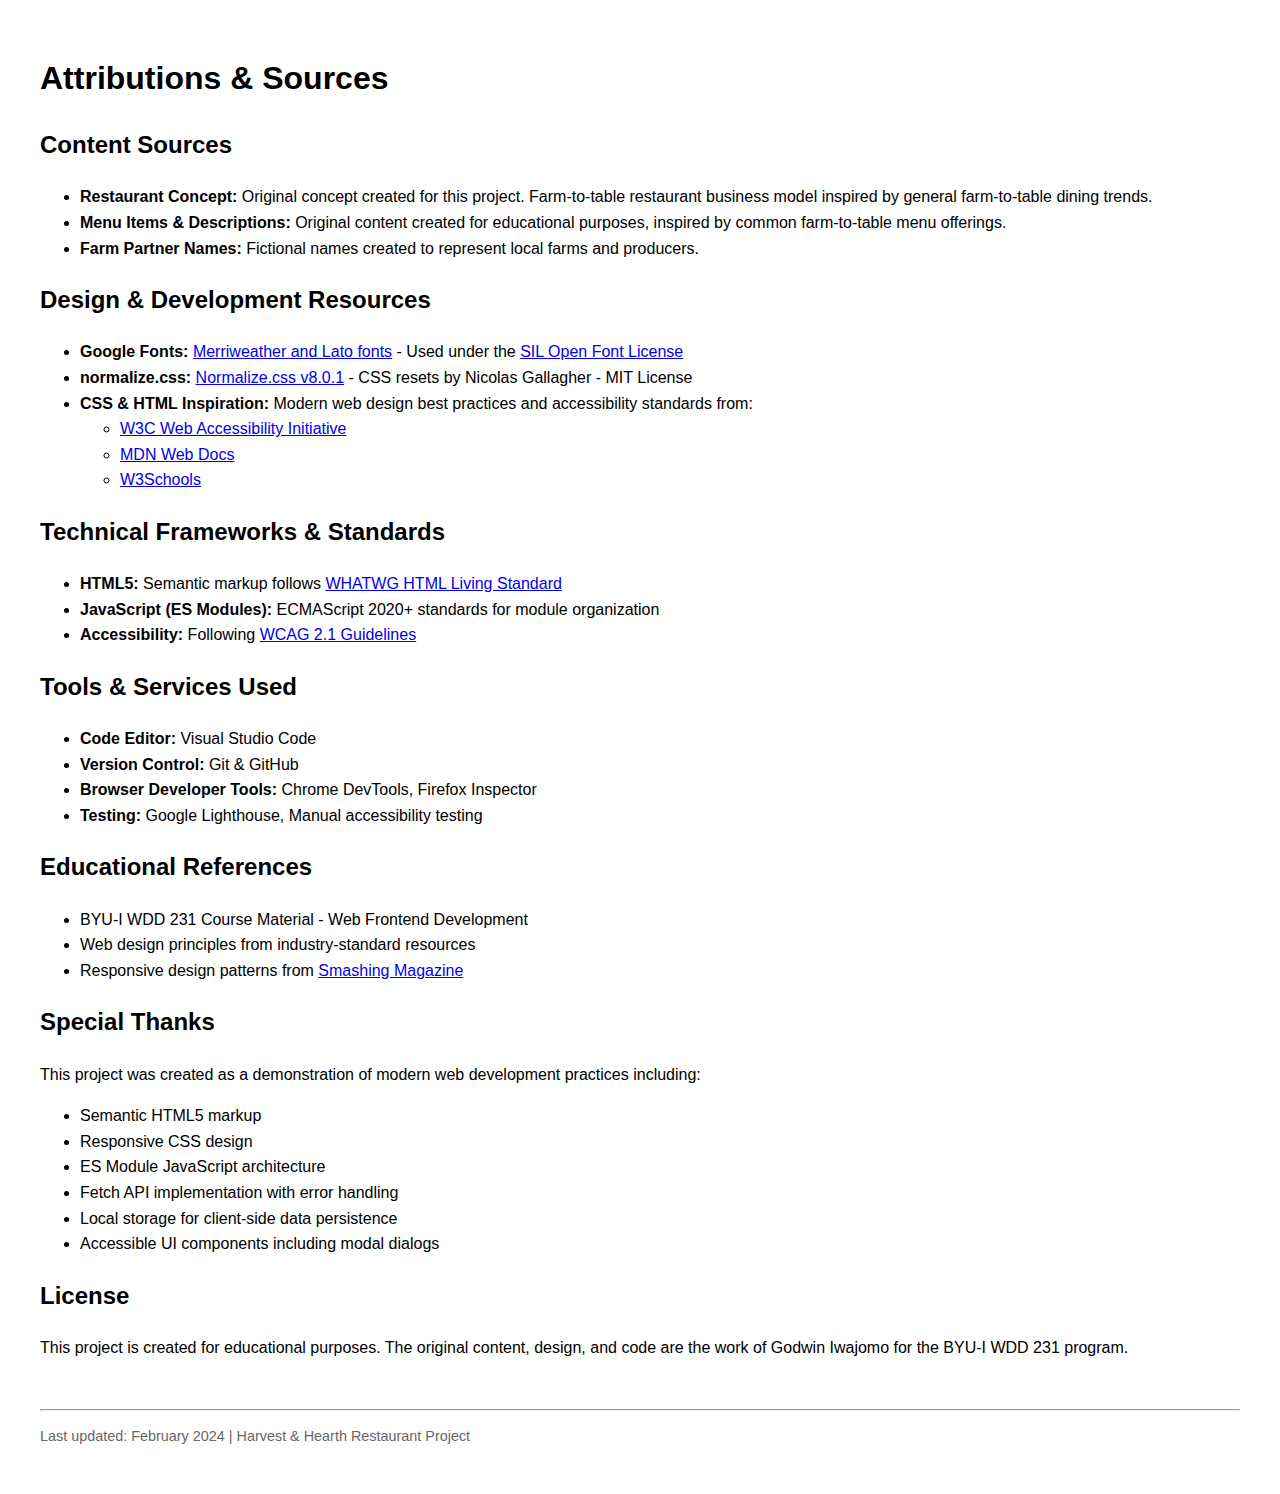
<file: final/attributions.html>
<!DOCTYPE html>
<html lang="en">
<head>
    <meta charset="UTF-8">
    <meta name="viewport" content="width=device-width, initial-scale=1.0">
    <title>Attributions - Harvest & Hearth</title>
    <meta name="author" content="Godwin Iwajomo">
</head>
<body style="font-family: Arial, sans-serif; max-width: 1200px; margin: 0 auto; padding: 2rem 1rem; line-height: 1.6;">
    <h1>Attributions & Sources</h1>
    
    <h2>Content Sources</h2>
    <ul>
        <li><strong>Restaurant Concept:</strong> Original concept created for this project. Farm-to-table restaurant business model inspired by general farm-to-table dining trends.</li>
        <li><strong>Menu Items & Descriptions:</strong> Original content created for educational purposes, inspired by common farm-to-table menu offerings.</li>
        <li><strong>Farm Partner Names:</strong> Fictional names created to represent local farms and producers.</li>
    </ul>

    <h2>Design & Development Resources</h2>
    <ul>
        <li><strong>Google Fonts:</strong> 
            <a href="https://fonts.google.com/" target="_blank">Merriweather and Lato fonts</a> 
            - Used under the <a href="https://fonts.google.com/metadata/fonts_metadata" target="_blank">SIL Open Font License</a>
        </li>
        <li><strong>normalize.css:</strong> 
            <a href="https://github.com/necolas/normalize.css" target="_blank">Normalize.css v8.0.1</a> 
            - CSS resets by Nicolas Gallagher - MIT License
        </li>
        <li><strong>CSS & HTML Inspiration:</strong> Modern web design best practices and accessibility standards from:</li>
        <ul>
            <li><a href="https://www.w3.org/WAI/" target="_blank">W3C Web Accessibility Initiative</a></li>
            <li><a href="https://developer.mozilla.org/" target="_blank">MDN Web Docs</a></li>
            <li><a href="https://www.w3schools.com/" target="_blank">W3Schools</a></li>
        </ul>
    </ul>

    <h2>Technical Frameworks & Standards</h2>
    <ul>
        <li><strong>HTML5:</strong> Semantic markup follows <a href="https://html.spec.whatwg.org/" target="_blank">WHATWG HTML Living Standard</a></li>
        <li><strong>JavaScript (ES Modules):</strong> ECMAScript 2020+ standards for module organization</li>
        <li><strong>Accessibility:</strong> Following <a href="https://www.w3.org/WAI/WCAG21/quickref/" target="_blank">WCAG 2.1 Guidelines</a></li>
    </ul>

    <h2>Tools & Services Used</h2>
    <ul>
        <li><strong>Code Editor:</strong> Visual Studio Code</li>
        <li><strong>Version Control:</strong> Git & GitHub</li>
        <li><strong>Browser Developer Tools:</strong> Chrome DevTools, Firefox Inspector</li>
        <li><strong>Testing:</strong> Google Lighthouse, Manual accessibility testing</li>
    </ul>

    <h2>Educational References</h2>
    <ul>
        <li>BYU-I WDD 231 Course Material - Web Frontend Development</li>
        <li>Web design principles from industry-standard resources</li>
        <li>Responsive design patterns from <a href="https://www.smashingmagazine.com/" target="_blank">Smashing Magazine</a></li>
    </ul>

    <h2>Special Thanks</h2>
    <p>This project was created as a demonstration of modern web development practices including:</p>
    <ul>
        <li>Semantic HTML5 markup</li>
        <li>Responsive CSS design</li>
        <li>ES Module JavaScript architecture</li>
        <li>Fetch API implementation with error handling</li>
        <li>Local storage for client-side data persistence</li>
        <li>Accessible UI components including modal dialogs</li>
    </ul>

    <h2>License</h2>
    <p>
        This project is created for educational purposes. The original content, design, and code are 
        the work of Godwin Iwajomo for the BYU-I WDD 231 program.
    </p>

    <hr style="margin-top: 3rem;">
    <p style="font-size: 0.9rem; color: #666;">
        Last updated: February 2024 | Harvest & Hearth Restaurant Project
    </p>
</body>
</html>
</file>
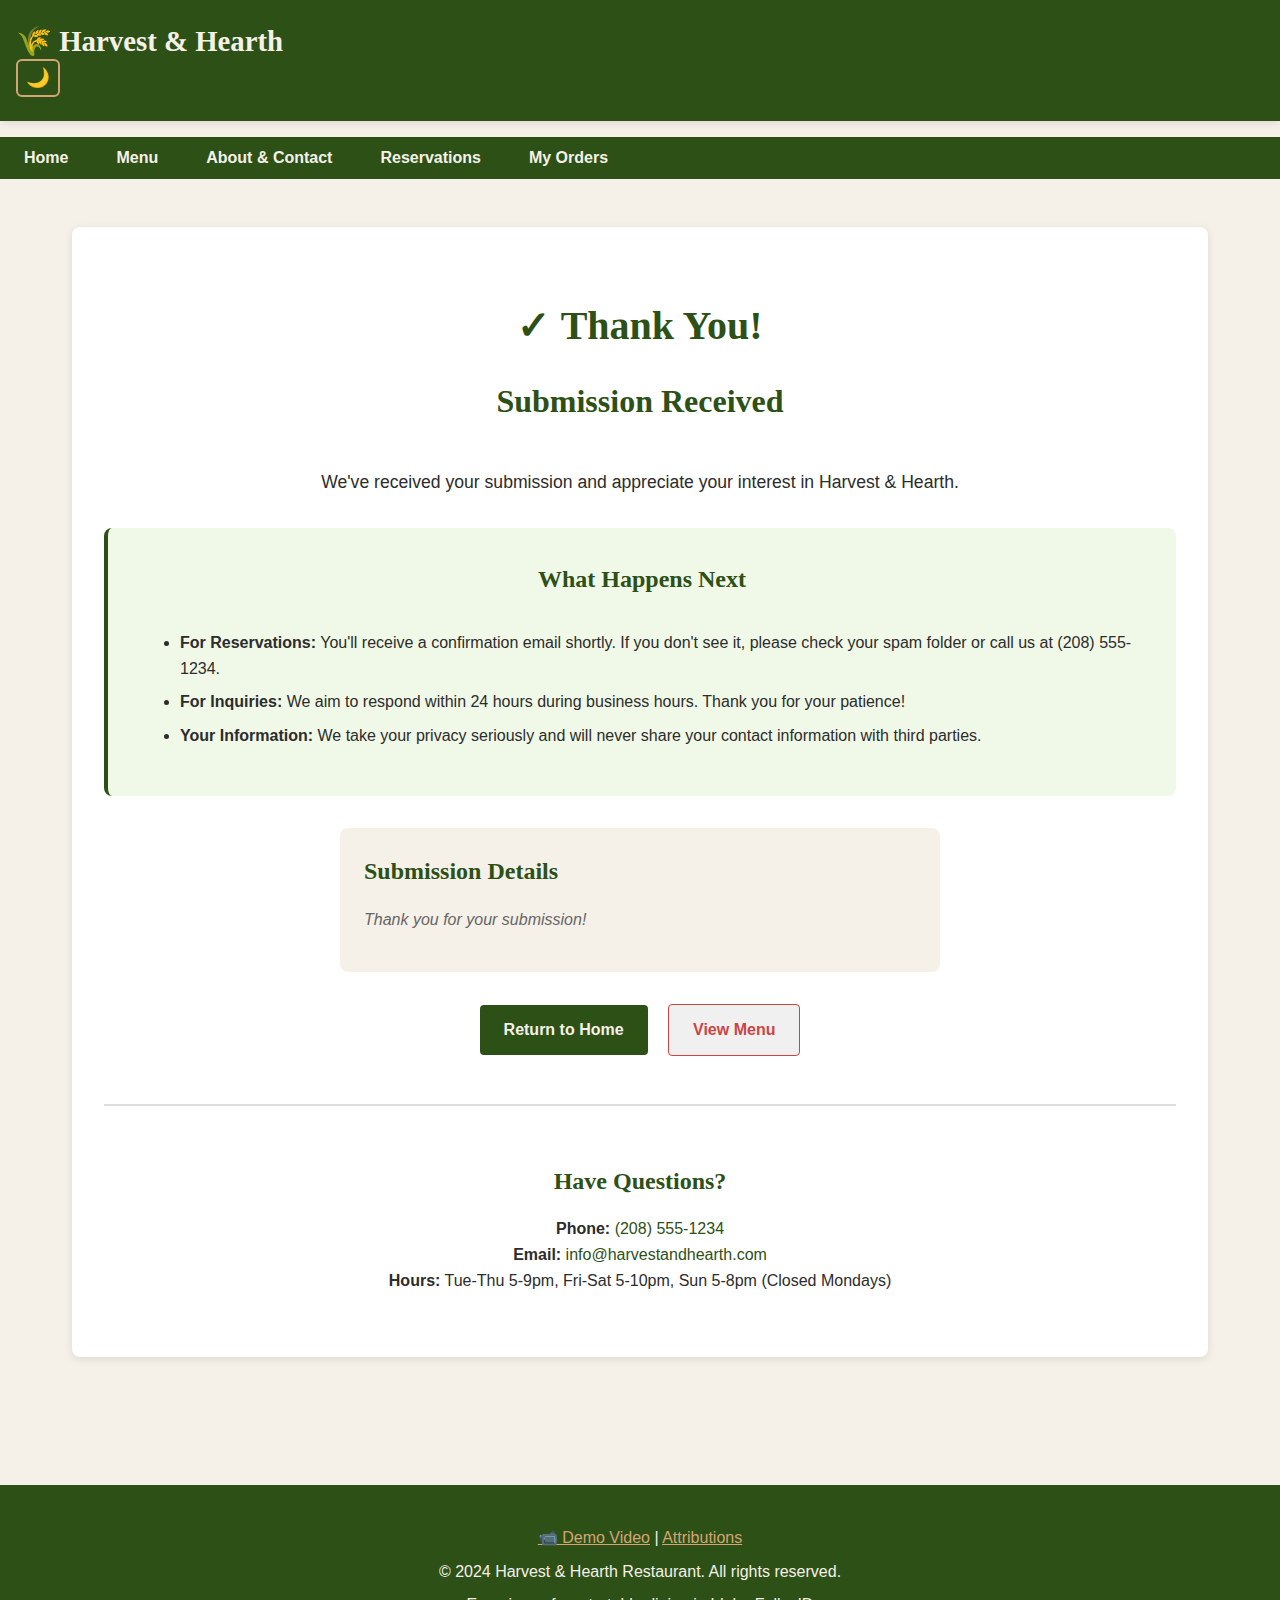
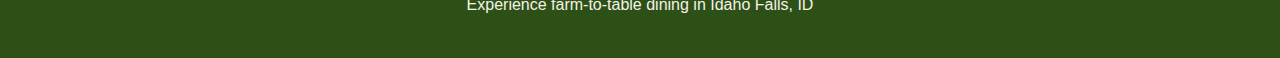
<file: final/form-action.html>
<!DOCTYPE html>
<html lang="en">
<head>
    <meta charset="UTF-8">
    <meta name="viewport" content="width=device-width, initial-scale=1.0">
    <title>Submission Received - Harvest & Hearth</title>
    <meta name="description" content="Thank you for your submission to Harvest & Hearth Restaurant.">
    <meta name="author" content="Godwin Iwajomo">
    <link rel="icon" type="image/svg+xml" href="data:image/svg+xml,<svg xmlns='http://www.w3.org/2000/svg' viewBox='0 0 100 100'><rect fill='%232D5016' width='100' height='100'/><text y='75' font-size='90' font-weight='bold' fill='%23D4A574' text-anchor='middle' x='50'>H</text></svg>">
    <link rel="stylesheet" href="styles/normalize.css">
    <link rel="stylesheet" href="styles/main.css">
    <link rel="stylesheet" href="styles/images.css">
</head>
<body>
    <header>
        <h1>🌾 Harvest & Hearth</h1>
        <button class="theme-toggle" id="theme-toggle" aria-label="Toggle dark mode" title="Toggle dark mode">🌙</button>
        <button class="hamburger" aria-label="Toggle navigation menu">☰</button>
    </header>

    <nav>
        <ul>
            <li><a href="index.html">Home</a></li>
            <li><a href="menu.html">Menu</a></li>
            <li><a href="about-contact.html">About & Contact</a></li>
            <li><a href="reservation.html">Reservations</a></li>
            <li><a href="orders.html">My Orders</a></li>
        </ul>
    </nav>

    <main>
        <section class="content-section" style="text-align: center;">
            <h1 style="color: #2D5016; font-size: 2.5rem;">✓ Thank You!</h1>
            <h2 style="border: none; color: var(--primary-color);">Submission Received</h2>
            
            <p style="font-size: 1.1rem; margin: 2rem 0;">
                We've received your submission and appreciate your interest in Harvest & Hearth.
            </p>

            <div style="background-color: #f0f8e8; padding: 2rem; border-radius: 8px; margin: 2rem 0; border-left: 4px solid var(--primary-color);">
                <h3 style="color: var(--primary-color); margin-top: 0;">What Happens Next</h3>
                <ul style="text-align: left; display: inline-block;">
                    <li style="margin-bottom: 0.5rem;">
                        <strong>For Reservations:</strong> You'll receive a confirmation email shortly. If you don't see it, 
                        please check your spam folder or call us at (208) 555-1234.
                    </li>
                    <li style="margin-bottom: 0.5rem;">
                        <strong>For Inquiries:</strong> We aim to respond within 24 hours during business hours. Thank you 
                        for your patience!
                    </li>
                    <li>
                        <strong>Your Information:</strong> We take your privacy seriously and will never share your contact 
                        information with third parties.
                    </li>
                </ul>
            </div>

            <div id="form-data" style="text-align: left; background-color: #f5f1e8; padding: 1.5rem; border-radius: 8px; margin: 2rem 0; max-width: 600px; margin-left: auto; margin-right: auto;">
                <h3 style="margin-top: 0; color: var(--primary-color);">Submission Details</h3>
                <div id="submitted-info"></div>
            </div>

            <p style="margin-top: 2rem;">
                <a href="index.html" class="btn">Return to Home</a>
                <a href="menu.html" class="btn btn-secondary" style="margin-left: 1rem;">View Menu</a>
            </p>

            <div style="margin-top: 3rem; border-top: 2px solid var(--border-color); padding-top: 2rem;">
                <h3>Have Questions?</h3>
                <p>
                    <strong>Phone:</strong> <a href="tel:+12085551234">(208) 555-1234</a><br>
                    <strong>Email:</strong> <a href="mailto:info@harvestandhearth.com">info@harvestandhearth.com</a><br>
                    <strong>Hours:</strong> Tue-Thu 5-9pm, Fri-Sat 5-10pm, Sun 5-8pm (Closed Mondays)
                </p>
            </div>
        </section>
    </main>

    <footer>
        <p>
            <a href="https://www.youtube.com" target="_blank" rel="noopener">📹 Demo Video</a> | 
            <a href="attributions.html">Attributions</a>
        </p>
        <p>&copy; 2024 Harvest & Hearth Restaurant. All rights reserved.</p>
        <p>Experience farm-to-table dining in Idaho Falls, ID</p>
    </footer>

    <script type="module">
        import { displaySubmittedData } from './scripts/formHandler.js';
        import * as themeManager from './scripts/themeManager.mjs';

        document.addEventListener('DOMContentLoaded', () => {
            themeManager.initializeTheme();
            const params = new URLSearchParams(window.location.search);
            displaySubmittedData(params);
        });

        // Simple navigation setup
        const hamburger = document.querySelector('.hamburger');
        const nav = document.querySelector('nav ul');

        if (hamburger) {
            hamburger.addEventListener('click', () => {
                nav.classList.toggle('show');
            });
        }

        // Close menu when a link is clicked
        const navLinks = document.querySelectorAll('nav a');
        navLinks.forEach(link => {
            link.addEventListener('click', () => {
                if (nav) nav.classList.remove('show');
            });
        });
    </script>
</body>
</html>
</file>
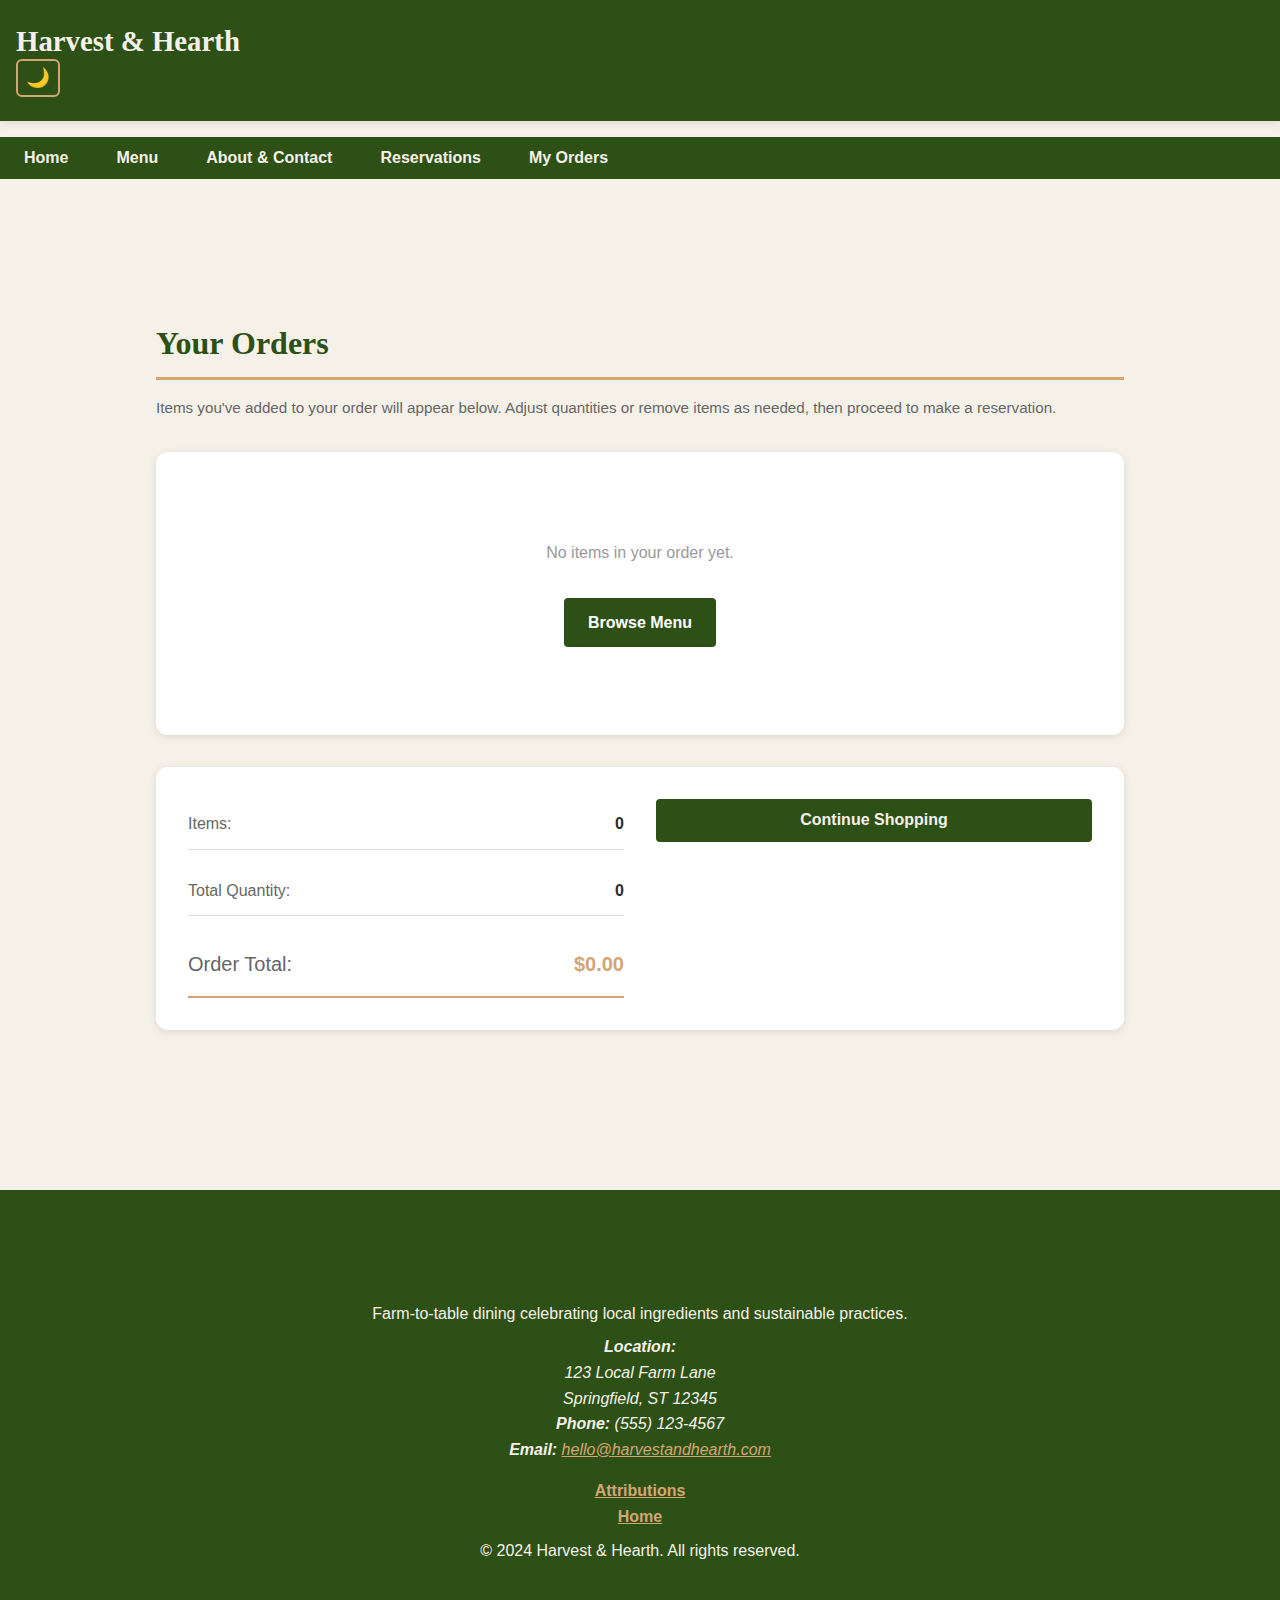
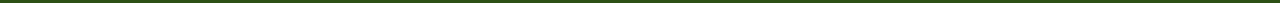
<file: final/orders.html>
<!DOCTYPE html>
<html lang="en">
<head>
  <meta charset="UTF-8">
  <meta name="viewport" content="width=device-width, initial-scale=1.0">
  <meta name="description" content="View and manage your Harvest & Hearth orders">
  <meta name="og:title" content="My Orders | Harvest & Hearth">
  <meta name="og:description" content="View and manage your restaurant orders">
  <meta name="og:image" content="images/hero.svg">
  <title>My Orders | Harvest & Hearth</title>
  <link rel="icon" type="image/svg+xml" href="images/hero.svg">
  <link rel="stylesheet" href="styles/normalize.css">
  <link rel="stylesheet" href="styles/main.css">
</head>
<body>
  <header>
    <h1>Harvest & Hearth</h1>
    <button class="theme-toggle" id="theme-toggle" aria-label="Toggle dark mode" title="Toggle dark mode">🌙</button>
    <button class="hamburger" aria-label="Toggle navigation" aria-expanded="false">
      <span class="bar"></span>
      <span class="bar"></span>
      <span class="bar"></span>
    </button>
  </header>

  <nav>
    <ul>
      <li><a href="index.html">Home</a></li>
      <li><a href="menu.html">Menu</a></li>
      <li><a href="about-contact.html">About & Contact</a></li>
      <li><a href="reservation.html">Reservations</a></li>
      <li><a href="orders.html">My Orders</a></li>
    </ul>
  </nav>

  <main>
    <section class="orders-section">
      <h2>Your Orders</h2>
      <p class="orders-description">
        Items you've added to your order will appear below. 
        Adjust quantities or remove items as needed, then proceed to make a reservation.
      </p>

      <div class="orders-container">
        <div data-orders-container></div>
      </div>

      <div class="orders-footer">
        <div class="order-summary">
          <div class="summary-item">
            <span>Items:</span>
            <span data-item-count>0</span>
          </div>
          <div class="summary-item">
            <span>Total Quantity:</span>
            <span data-total-quantity>0</span>
          </div>
          <div class="summary-item total">
            <span>Order Total:</span>
            <span data-order-total>$0.00</span>
          </div>
        </div>
        
        <div class="orders-actions">
          <button class="btn" onclick="window.location.href='menu.html'">Continue Shopping</button>
          <button class="btn btn-primary" id="proceed-to-reservation" 
                  data-action="proceed" style="display: none;">
            Proceed to Reservation
          </button>
          <button class="btn btn-secondary" id="clear-orders" data-action="clear" style="display: none;">
            Clear All
          </button>
        </div>
      </div>
    </section>
  </main>

  <footer>
    <div class="footer-content">
      <h3>Harvest & Hearth</h3>
      <p>Farm-to-table dining celebrating local ingredients and sustainable practices.</p>
      <address>
        <strong>Location:</strong><br>
        123 Local Farm Lane<br>
        Springfield, ST 12345<br>
        <strong>Phone:</strong> (555) 123-4567<br>
        <strong>Email:</strong> <a href="mailto:hello@harvestandhearth.com">hello@harvestandhearth.com</a>
      </address>
      <nav class="footer-nav">
        <a href="attributions.html">Attributions</a>
        <a href="index.html">Home</a>
      </nav>
    </div>
    <p class="copyright">&copy; 2024 Harvest & Hearth. All rights reserved.</p>
  </footer>

  <!-- Order Item Modal -->
  <div data-modal class="modal">
    <div class="modal-content">
      <!-- Modal content will be inserted here -->
    </div>
  </div>

  <script type="module">
    import * as orderManager from './scripts/orderManager.mjs';
    import * as domUtils from './scripts/domUtils.mjs';
    import * as themeManager from './scripts/themeManager.mjs';

    // Initialize orders page
    function initializeOrdersPage() {
      themeManager.initializeTheme();
      setupNavigationListeners();
      displayOrders();
      setupActionListeners();
      updateOrderSummary();
    }

    function setupNavigationListeners() {
      const hamburger = document.querySelector('.hamburger');
      const nav = document.querySelector('nav ul');
      
      if (hamburger) {
        hamburger.addEventListener('click', () => {
          domUtils.toggleHamburger(nav);
        });
      }
      
      const navLinks = document.querySelectorAll('nav a');
      navLinks.forEach(link => {
        link.addEventListener('click', () => {
          if (nav) domUtils.closeNav(nav);
        });
      });
    }

    function displayOrders() {
      const container = document.querySelector('[data-orders-container]');
      const orders = orderManager.getOrders();
      
      if (!container) return;
      
      if (orders.length === 0) {
        container.innerHTML = `
          <div class="empty-orders">
            <p>No items in your order yet.</p>
            <p><a href="menu.html" class="btn btn-primary">Browse Menu</a></p>
          </div>
        `;
        document.getElementById('proceed-to-reservation').style.display = 'none';
        document.getElementById('clear-orders').style.display = 'none';
        return;
      }
      
      const html = orders.map(item => createOrderItemHTML(item)).join('');
      container.innerHTML = html;
      
      // Setup event listeners for quantity controls and delete buttons
      setupOrderItemListeners();
      
      // Show action buttons
      document.getElementById('proceed-to-reservation').style.display = 'inline-block';
      document.getElementById('clear-orders').style.display = 'inline-block';
    }

    function createOrderItemHTML(item) {
      const price = parseFloat(item.price).toFixed(2);
      const itemTotal = (parseFloat(item.price) * item.quantity).toFixed(2);
      
      return `
        <div class="order-item" data-order-id="${item.orderId}">
          <div class="order-item-image">
            <img src="images/${item.image}" 
                 alt="${item.name}" 
                 onerror="this.onerror=null;this.src='images/menu-placeholder.svg'">
          </div>
          <div class="order-item-details">
            <h3>${item.name}</h3>
            <p class="order-item-price">$${price}</p>
            <p class="order-item-category">${item.category}</p>
          </div>
          <div class="order-item-quantity">
            <button class="qty-btn minus" data-order-id="${item.orderId}">−</button>
            <input type="number" class="qty-input" value="${item.quantity}" 
                   min="1" data-order-id="${item.orderId}">
            <button class="qty-btn plus" data-order-id="${item.orderId}">+</button>
          </div>
          <div class="order-item-total">
            <span>$${itemTotal}</span>
          </div>
          <button class="btn-remove" data-order-id="${item.orderId}" 
                  aria-label="Remove ${item.name}">×</button>
        </div>
      `;
    }

    function setupOrderItemListeners() {
      // Quantity decrease buttons
      document.querySelectorAll('.qty-btn.minus').forEach(btn => {
        btn.addEventListener('click', (e) => {
          const orderId = e.target.dataset.orderId;
          const item = orderManager.getOrders().find(o => o.orderId === orderId);
          if (item && item.quantity > 1) {
            orderManager.updateOrderQuantity(orderId, item.quantity - 1);
            displayOrders();
            updateOrderSummary();
          }
        });
      });
      
      // Quantity increase buttons
      document.querySelectorAll('.qty-btn.plus').forEach(btn => {
        btn.addEventListener('click', (e) => {
          const orderId = e.target.dataset.orderId;
          const item = orderManager.getOrders().find(o => o.orderId === orderId);
          if (item) {
            orderManager.updateOrderQuantity(orderId, item.quantity + 1);
            displayOrders();
            updateOrderSummary();
          }
        });
      });
      
      // Quantity input fields
      document.querySelectorAll('.qty-input').forEach(input => {
        input.addEventListener('change', (e) => {
          const orderId = e.target.dataset.orderId;
          const qty = Math.max(1, parseInt(e.target.value) || 1);
          orderManager.updateOrderQuantity(orderId, qty);
          displayOrders();
          updateOrderSummary();
        });
      });
      
      // Remove buttons
      document.querySelectorAll('.btn-remove').forEach(btn => {
        btn.addEventListener('click', (e) => {
          const orderId = e.target.dataset.orderId;
          const item = orderManager.getOrders().find(o => o.orderId === orderId);
          if (item && confirm(`Remove ${item.name} from order?`)) {
            orderManager.removeFromOrder(orderId);
            displayOrders();
            updateOrderSummary();
          }
        });
      });
    }

    function updateOrderSummary() {
      const summary = orderManager.getOrderSummary();
      
      document.querySelector('[data-item-count]').textContent = summary.itemCount;
      document.querySelector('[data-total-quantity]').textContent = summary.totalQuantity;
      document.querySelector('[data-order-total]').textContent = `$${summary.total.toFixed(2)}`;
    }

    function setupActionListeners() {
      const proceedBtn = document.getElementById('proceed-to-reservation');
      const clearBtn = document.getElementById('clear-orders');
      
      if (proceedBtn) {
        proceedBtn.addEventListener('click', () => {
          window.location.href = 'reservation.html';
        });
      }
      
      if (clearBtn) {
        clearBtn.addEventListener('click', () => {
          if (confirm('Clear all items from your order?')) {
            orderManager.clearOrders();
            displayOrders();
            updateOrderSummary();
          }
        });
      }
    }

    // Initialize when DOM is ready
    document.addEventListener('DOMContentLoaded', initializeOrdersPage);
  </script>
</body>
</html>
</file>
<file: styles/prophets.css>
/* prophets.css */
body {
    font-family: 'Georgia', serif;
    margin: 0;
    padding: 0;
    background-color: #e8f4f8;
    color: #333;
}

header {
    background-color: #2c5aa0;
    color: white;
    text-align: center;
    padding: 1.5rem;
}

h1 {
    margin: 0;
    font-size: 2.5rem;
}

main {
    padding: 2rem;
}

#cards {
    display: grid;
    grid-template-columns: repeat(auto-fit, minmax(300px, 1fr));
    gap: 1.5rem;
}

#cards section {
    background-color: white;
    border: 2px solid #ddd;
    border-radius: 10px;
    padding: 1.5rem;
    box-shadow: 0 4px 8px rgba(0,0,0,0.1);
    text-align: center;
    transition: transform 0.3s ease;
}

#cards section:hover {
    transform: translateY(-5px);
}

#cards h2 {
    color: #2c5aa0;
    margin-bottom: 1rem;
}

#cards img {
    max-width: 100%;
    height: auto;
    border-radius: 8px;
    margin-bottom: 1rem;
}

#cards p {
    margin: 0.5rem 0;
    font-size: 0.9rem;
    color: #555;
}

footer {
    background-color: #2c5aa0;
    color: white;
    text-align: center;
    padding: 1rem;
    position: fixed;
    bottom: 0;
    width: 100%;
}
</file>
<file: styles/siteplan.css>
/* siteplan.css - Professional styling for Site Plan Document */

* {
    margin: 0;
    padding: 0;
    box-sizing: border-box;
}

html {
    scroll-behavior: smooth;
}

body {
    font-family: 'Lato', sans-serif;
    background-color: #f5f1e8;
    color: #2c2c2c;
    line-height: 1.8;
}

/* HEADER STYLES */
header {
    background: linear-gradient(135deg, #2d5016 0%, #1a3009 100%);
    color: #f5f1e8;
    padding: 3rem 2rem;
    text-align: center;
    border-bottom: 4px solid #d4a574;
}

header h1 {
    font-family: 'Merriweather', serif;
    font-size: 2.5rem;
    font-weight: 700;
    margin-bottom: 0.5rem;
}

header .subtitle {
    font-size: 1.2rem;
    color: #d4a574;
    font-weight: 400;
}

/* NAVIGATION STYLES */
nav {
    background-color: #2d5016;
    position: sticky;
    top: 0;
    z-index: 100;
    box-shadow: 0 2px 8px rgba(0, 0, 0, 0.1);
}

nav ul {
    list-style: none;
    display: flex;
    justify-content: center;
    flex-wrap: wrap;
    max-width: 1200px;
    margin: 0 auto;
    padding: 0;
}

nav li {
    margin: 0;
}

nav a {
    display: block;
    color: #f5f1e8;
    text-decoration: none;
    padding: 1rem 1.5rem;
    border-bottom: 3px solid transparent;
    transition: all 0.3s ease;
    font-weight: 600;
    font-size: 0.95rem;
}

nav a:hover {
    background-color: rgba(212, 165, 116, 0.2);
    border-bottom-color: #d4a574;
    color: #d4a574;
}

/* MAIN CONTENT */
main {
    max-width: 1000px;
    margin: 2rem auto;
    padding: 0 1.5rem;
}

.content-section {
    background-color: #ffffff;
    margin-bottom: 2rem;
    padding: 2.5rem;
    border-radius: 8px;
    box-shadow: 0 4px 12px rgba(0, 0, 0, 0.08);
    border-left: 5px solid #d4a574;
}

.content-section h2 {
    font-family: 'Merriweather', serif;
    font-size: 2rem;
    color: #2d5016;
    margin-bottom: 1.5rem;
    padding-bottom: 1rem;
    border-bottom: 2px solid #d4a574;
}

.content-section h3 {
    font-family: 'Merriweather', serif;
    font-size: 1.4rem;
    color: #2d5016;
    margin-top: 1.5rem;
    margin-bottom: 0.8rem;
}

.content-section p {
    margin-bottom: 1rem;
    font-size: 1rem;
    color: #2c2c2c;
}

.section-content {
    font-size: 1rem;
    line-height: 1.8;
}

/* PURPOSE LIST */
.purpose-list {
    list-style: none;
    padding-left: 0;
    margin: 1.5rem 0;
}

.purpose-list li {
    padding-left: 2rem;
    margin-bottom: 1rem;
    position: relative;
}

.purpose-list li::before {
    content: "→";
    position: absolute;
    left: 0;
    color: #d4a574;
    font-weight: bold;
    font-size: 1.2rem;
}

/* SCENARIO CARDS */
.scenario-card {
    background: linear-gradient(135deg, #f5f1e8 0%, #ffffff 100%);
    border: 2px solid #d4a574;
    border-radius: 6px;
    padding: 1.5rem;
    margin-bottom: 1.5rem;
    box-shadow: 0 2px 8px rgba(45, 80, 22, 0.05);
}

.scenario-card h3 {
    color: #2d5016;
    margin-top: 0;
    border-bottom: 2px solid #d4a574;
    padding-bottom: 0.5rem;
}

.scenario-card p {
    font-size: 0.95rem;
    margin-bottom: 0.8rem;
}

.scenario-card strong {
    color: #2d5016;
    font-weight: 700;
}

.scenario-card ul {
    margin-left: 1.5rem;
    margin-bottom: 0;
}

.scenario-card li {
    margin-bottom: 0.5rem;
}

/* COLOR PALETTE */
.color-palette {
    display: grid;
    grid-template-columns: repeat(auto-fit, minmax(250px, 1fr));
    gap: 1.5rem;
    margin: 2rem 0;
}

.color-box {
    border: 2px solid #d4a574;
    border-radius: 8px;
    overflow: hidden;
    background-color: #f5f1e8;
    box-shadow: 0 4px 8px rgba(0, 0, 0, 0.1);
    transition: transform 0.3s ease;
}

.color-box:hover {
    transform: translateY(-4px);
}

.color-swatch {
    height: 120px;
    width: 100%;
    border-bottom: 2px solid #d4a574;
}

.primary-color .color-swatch {
    background-color: #2d5016;
}

.secondary-color .color-swatch {
    background-color: #d4a574;
}

.accent-color .color-swatch {
    background-color: #f5f1e8;
    border: 2px solid #2d5016;
}

.text-color .color-swatch {
    background-color: #2c2c2c;
}

.color-box h3 {
    font-size: 1.1rem;
    padding: 1rem 1rem 0.5rem;
    margin-top: 0;
}

.color-box p {
    padding: 0 1rem 1rem;
    font-size: 0.9rem;
    margin-bottom: 0;
}

/* COLOR APPLICATION */
.color-application {
    background-color: #f5f1e8;
    padding: 2rem;
    border-radius: 6px;
    margin: 1.5rem 0;
}

.app-example {
    margin-bottom: 2rem;
}

.app-example:last-child {
    margin-bottom: 0;
}

.example-label {
    display: block;
    font-weight: 700;
    color: #2d5016;
    margin-bottom: 0.75rem;
    font-size: 0.95rem;
}

.example-nav {
    padding: 1rem;
    border-radius: 4px;
    font-weight: 600;
    text-align: center;
    letter-spacing: 1px;
}

.example-button {
    background-color: #2d5016;
    color: #f5f1e8;
    border: none;
    padding: 0.75rem 2rem;
    font-size: 1rem;
    border-radius: 4px;
    cursor: pointer;
    font-weight: 700;
    transition: all 0.3s ease;
}

.example-button:hover {
    background-color: #1a3009;
    transform: translateY(-2px);
    box-shadow: 0 4px 12px rgba(45, 80, 22, 0.3);
}

/* TYPOGRAPHY SHOWCASE */
.typography-showcase {
    display: grid;
    grid-template-columns: repeat(auto-fit, minmax(350px, 1fr));
    gap: 2rem;
    margin: 2rem 0;
}

.font-selection {
    background-color: #f5f1e8;
    padding: 1.5rem;
    border-radius: 6px;
    border: 2px solid #d4a574;
}

.font-selection h3 {
    margin-top: 0;
    border-bottom: 2px solid #d4a574;
    padding-bottom: 0.75rem;
}

.font-selection p {
    font-size: 0.95rem;
    margin-bottom: 0.5rem;
}

.font-example {
    background-color: #ffffff;
    padding: 1.5rem;
    border-radius: 4px;
    margin-top: 1rem;
    border: 1px solid #ddd;
}

.merriweather-font {
    font-family: 'Merriweather', serif;
}

.lato-font {
    font-family: 'Lato', sans-serif;
}

/* TYPOGRAPHY TABLE */
.typography-table {
    width: 100%;
    border-collapse: collapse;
    margin: 1.5rem 0;
    box-shadow: 0 2px 8px rgba(0, 0, 0, 0.1);
}

.typography-table thead {
    background-color: #2d5016;
    color: #f5f1e8;
}

.typography-table th {
    padding: 1rem;
    text-align: left;
    font-weight: 700;
    font-family: 'Merriweather', serif;
    font-size: 0.95rem;
}

.typography-table td {
    padding: 0.85rem 1rem;
    border-bottom: 1px solid #e0e0e0;
}

.typography-table tbody tr {
    transition: background-color 0.2s ease;
}

.typography-table tbody tr:nth-child(odd) {
    background-color: #f9f9f9;
}

.typography-table tbody tr:hover {
    background-color: #f5f1e8;
}

/* WIREFRAMES */
.wireframe-title {
    font-family: 'Merriweather', serif;
    font-size: 1.3rem;
    color: #2d5016;
    margin-top: 2rem;
    margin-bottom: 1.5rem;
    padding-bottom: 0.75rem;
    border-bottom: 2px solid #d4a574;
}

.wireframe-container {
    background-color: #f5f1e8;
    padding: 1.5rem;
    border-radius: 6px;
    border: 2px solid #d4a574;
    margin: 1.5rem 0;
    overflow-x: auto;
}

.wireframe {
    width: 100%;
    height: auto;
    display: block;
}

.mobile-wireframe {
    max-width: 400px;
    margin: 0 auto;
}

.wireframe-description {
    background-color: #f5f1e8;
    padding: 1.5rem;
    border-radius: 6px;
    margin-top: 1.5rem;
}

.wireframe-description h4 {
    color: #2d5016;
    margin-top: 1rem;
    margin-bottom: 0.75rem;
    font-family: 'Merriweather', serif;
}

.wireframe-description h4:first-child {
    margin-top: 0;
}

.wireframe-description ul {
    margin-left: 1.5rem;
    margin-bottom: 1rem;
}

.wireframe-description li {
    margin-bottom: 0.5rem;
}

/* UTILITY CLASSES */
.mt-4 {
    margin-top: 2rem;
}

.mt-5 {
    margin-top: 3rem;
}

/* FOOTER */
footer {
    background-color: #2d5016;
    color: #f5f1e8;
    text-align: center;
    padding: 2rem;
    margin-top: 3rem;
    border-top: 4px solid #d4a574;
}

footer p {
    margin: 0.5rem 0;
    font-size: 0.9rem;
}

footer p:first-child {
    font-weight: 600;
}

/* RESPONSIVE DESIGN */
@media screen and (max-width: 768px) {
    header h1 {
        font-size: 1.8rem;
    }

    header .subtitle {
        font-size: 1rem;
    }

    nav ul {
        flex-direction: column;
    }

    nav li {
        width: 100%;
    }

    nav a {
        padding: 0.75rem 1rem;
        border-bottom: none;
        border-left: 4px solid transparent;
    }

    nav a:hover {
        border-left-color: #d4a574;
        border-bottom: none;
    }

    .content-section {
        padding: 1.5rem;
        margin-bottom: 1.5rem;
    }

    .content-section h2 {
        font-size: 1.5rem;
    }

    .content-section h3 {
        font-size: 1.2rem;
    }

    .color-palette {
        grid-template-columns: 1fr;
    }

    .typography-showcase {
        grid-template-columns: 1fr;
    }

    .wireframe-container {
        padding: 1rem;
    }
}

@media screen and (max-width: 480px) {
    body {
        font-size: 0.95rem;
    }

    header {
        padding: 1.5rem 1rem;
    }

    header h1 {
        font-size: 1.5rem;
    }

    header .subtitle {
        font-size: 0.9rem;
    }

    main {
        margin: 1rem auto;
        padding: 0 1rem;
    }

    .content-section {
        padding: 1.25rem;
        border-left-width: 3px;
    }

    .content-section h2 {
        font-size: 1.3rem;
    }

    .scenario-card {
        padding: 1rem;
    }

    .wireframe-container {
        padding: 0.75rem;
    }

    .typography-table {
        font-size: 0.85rem;
    }

    .typography-table th,
    .typography-table td {
        padding: 0.5rem;
    }
}

/* PRINT STYLES */
@media print {
    body {
        background-color: #ffffff;
    }

    .content-section {
        page-break-inside: avoid;
        box-shadow: none;
        border: 1px solid #ddd;
    }

    nav {
        display: none;
    }

    footer {
        margin-top: 2rem;
        page-break-inside: avoid;
    }
}
</file>
<file: final/styles/main.css>
/* ==================== VARIABLES & IMPORTS ==================== */

:root {
  --primary-color: #2D5016;
  --secondary-color: #D4A574;
  --accent-color: #F5F1E8;
  --text-color: #2C2C2C;
  --light-gray: #f9f9f9;
  --border-color: #ddd;
  --bg-color: #ffffff;
  --card-bg: #ffffff;
  
  --font-heading: 'Merriweather', serif;
  --font-body: 'Lato', sans-serif;
  
  --transition: all 0.3s ease;
  --shadow: 0 2px 8px rgba(0, 0, 0, 0.1);
}

/* Dark Mode Variables */
:root[data-theme="dark"] {
  --primary-color: #A8D66E;
  --secondary-color: #E8C797;
  --accent-color: #1a1a1a;
  --text-color: #E0E0E0;
  --light-gray: #2a2a2a;
  --border-color: #444;
  --bg-color: #1a1a1a;
  --card-bg: #2a2a2a;
  --shadow: 0 2px 8px rgba(0, 0, 0, 0.4);
}

@import url('https://fonts.googleapis.com/css2?family=Merriweather:wght@400;700&family=Lato:wght@400;700&display=swap');

/* ==================== GLOBAL STYLES ==================== */

* {
  box-sizing: border-box;
}

html {
  scroll-behavior: smooth;
}

body {
  font-family: var(--font-body);
  font-size: 1rem;
  line-height: 1.6;
  color: var(--text-color);
  background-color: var(--accent-color);
  margin: 0;
  padding: 0;
}

h1, h2, h3, h4, h5, h6 {
  font-family: var(--font-heading);
  color: var(--primary-color);
  margin-bottom: 1rem;
  font-weight: 700;
}

h1 {
  font-size: 2.5rem;
  line-height: 1.2;
}

h2 {
  font-size: 2rem;
  border-bottom: 3px solid var(--secondary-color);
  padding-bottom: 0.5rem;
}

h3 {
  font-size: 1.5rem;
}

p {
  margin: 0 0 1rem 0;
}

a {
  color: var(--primary-color);
  text-decoration: none;
  transition: var(--transition);
}

a:hover {
  color: var(--secondary-color);
  text-decoration: underline;
}

img {
  max-width: 100%;
  height: auto;
  display: block;
}

/* ==================== HEADER & NAVIGATION ==================== */

header {
  background-color: var(--primary-color);
  color: var(--accent-color);
  padding: 1.5rem 1rem;
  box-shadow: var(--shadow);
  display: flex;
  justify-content: space-between;
  align-items: center;
}

header h1 {
  color: var(--accent-color);
  margin: 0;
  font-size: 1.8rem;
}

header .subtitle {
  color: var(--secondary-color);
  font-size: 0.9rem;
  margin: 0;
}

nav {
  background-color: var(--primary-color);
}

nav ul {
  list-style: none;
  margin: 0;
  padding: 0;
  display: none;
  flex-direction: column;
}

nav ul.show {
  display: flex;
}

nav li {
  padding: 0.75rem 1rem;
  border-bottom: 1px solid rgba(255, 255, 255, 0.1);
}

nav li:last-child {
  border-bottom: none;
}

nav a {
  color: var(--accent-color);
  font-weight: 700;
  display: block;
}

nav a:hover {
  background-color: rgba(212, 165, 116, 0.2);
  color: var(--secondary-color);
  text-decoration: none;
}

/* Dark Mode Toggle */
.theme-toggle {
  background: none;
  border: 2px solid var(--secondary-color);
  color: var(--secondary-color);
  font-size: 1.2rem;
  cursor: pointer;
  padding: 0.4rem 0.5rem;
  border-radius: 6px;
  margin-right: 0.5rem;
  transition: var(--transition);
}

.theme-toggle:hover {
  background-color: rgba(212, 165, 116, 0.2);
  color: var(--accent-color);
  border-color: var(--accent-color);
}

.hamburger {
  display: block;
  background: none;
  border: none;
  color: var(--secondary-color);
  font-size: 1.5rem;
  cursor: pointer;
  padding: 0.5rem;
  margin-left: auto;
}

.hamburger:hover {
  color: var(--accent-color);
}

/* Desktop Navigation */
@media (min-width: 768px) {
  header {
    flex-direction: column;
    align-items: flex-start;
  }
  
  nav {
    width: 100%;
    margin-top: 1rem;
  }
  
  nav ul {
    display: flex !important;
    flex-direction: row;
    align-items: center;
  }
  
  nav li {
    padding: 0.5rem 1.5rem;
    border-bottom: none;
  }
  
  .hamburger {
    display: none;
  }
}

/* ==================== MAIN CONTENT ==================== */

main {
  max-width: 1200px;
  margin: 0 auto;
  padding: 2rem 1rem;
}

section {
  margin-bottom: 3rem;
}

.content-section {
  background-color: white;
  padding: 2rem 1.5rem;
  border-radius: 8px;
  box-shadow: var(--shadow);
  margin-bottom: 2rem;
}

/* ==================== HERO SECTION ==================== */

.hero {
  background: linear-gradient(rgba(45, 80, 22, 0.7), rgba(45, 80, 22, 0.7)), 
              url('../images/hero.jpg') center/cover;
  color: var(--accent-color);
  padding: 4rem 1.5rem;
  text-align: center;
  border-radius: 8px;
  margin-bottom: 2rem;
}

.hero h1 {
  color: var(--accent-color);
  font-size: 2rem;
  margin-bottom: 1rem;
}

.hero p {
  font-size: 1.1rem;
  margin-bottom: 2rem;
}

@media (min-width: 768px) {
  .hero {
    padding: 6rem 2rem;
  }
  
  .hero h1 {
    font-size: 3rem;
  }
}

/* ==================== BUTTONS ==================== */

.btn {
  display: inline-block;
  background-color: var(--primary-color);
  color: var(--accent-color);
  padding: 0.75rem 1.5rem;
  border: none;
  border-radius: 4px;
  font-size: 1rem;
  font-weight: 700;
  cursor: pointer;
  transition: var(--transition);
  text-decoration: none;
  font-family: var(--font-body);
}

.btn:hover {
  background-color: var(--secondary-color);
  color: var(--primary-color);
  text-decoration: none;
}

.btn-secondary {
  background-color: var(--secondary-color);
  color: var(--primary-color);
}

.btn-secondary:hover {
  background-color: var(--primary-color);
  color: var(--accent-color);
}

.btn-small {
  padding: 0.5rem 1rem;
  font-size: 0.9rem;
}

/* ==================== MENU ITEMS GRID ==================== */

.menu-grid {
  display: grid;
  grid-template-columns: 1fr;
  gap: 1.5rem;
  margin-bottom: 2rem;
}

@media (min-width: 768px) {
  .menu-grid {
    grid-template-columns: repeat(2, 1fr);
  }
}

@media (min-width: 1024px) {
  .menu-grid {
    grid-template-columns: repeat(3, 1fr);
  }
}

.menu-card {
  background-color: white;
  border: 2px solid var(--primary-color);
  border-radius: 8px;
  overflow: hidden;
  box-shadow: var(--shadow);
  transition: var(--transition);
  cursor: pointer;
  display: flex;
  flex-direction: column;
}

.menu-card:hover {
  box-shadow: 0 4px 12px rgba(0, 0, 0, 0.15);
  transform: translateY(-4px);
}

.menu-card-header {
  background-color: var(--primary-color);
  color: var(--accent-color);
  padding: 1rem;
  font-size: 1.2rem;
  font-weight: 700;
}

.menu-card-body {
  padding: 1.5rem;
  flex-grow: 1;
}

.menu-card-body h3 {
  color: var(--primary-color);
  margin-top: 0;
}

.menu-card-info {
  margin: 0.5rem 0;
  font-size: 0.95rem;
}

.menu-card-price {
  font-size: 1.3rem;
  color: var(--secondary-color);
  font-weight: 700;
  margin: 1rem 0;
}

.menu-card-footer {
  border-top: 1px solid var(--border-color);
  padding-top: 1rem;
  display: flex;
  justify-content: space-between;
  align-items: center;
}

.menu-badge {
  display: inline-block;
  background-color: var(--secondary-color);
  color: var(--primary-color);
  padding: 0.25rem 0.75rem;
  border-radius: 20px;
  font-size: 0.8rem;
  font-weight: 700;
  margin-right: 0.5rem;
}

/* ==================== MODAL ==================== */

.modal {
  display: none;
  position: fixed;
  z-index: 1000;
  left: 0;
  top: 0;
  width: 100%;
  height: 100%;
  background-color: rgba(0, 0, 0, 0.5);
  animation: fadeIn 0.3s ease;
}

.modal.show {
  display: flex;
  justify-content: center;
  align-items: center;
}

@keyframes fadeIn {
  from {
    opacity: 0;
  }
  to {
    opacity: 1;
  }
}

.modal-content {
  background-color: white;
  padding: 2rem;
  border-radius: 8px;
  max-width: 500px;
  width: 90%;
  max-height: 90vh;
  overflow-y: auto;
  animation: slideIn 0.3s ease;
  box-shadow: 0 4px 20px rgba(0, 0, 0, 0.3);
}

@keyframes slideIn {
  from {
    transform: translateY(-50px);
    opacity: 0;
  }
  to {
    transform: translateY(0);
    opacity: 1;
  }
}

.modal-header {
  display: flex;
  justify-content: space-between;
  align-items: center;
  margin-bottom: 1.5rem;
  border-bottom: 2px solid var(--secondary-color);
  padding-bottom: 1rem;
}

.modal-header h2 {
  margin: 0;
  border: none;
  padding: 0;
}

.modal-close {
  background: none;
  border: none;
  font-size: 1.5rem;
  cursor: pointer;
  color: var(--text-color);
  padding: 0;
}

.modal-close:hover {
  color: var(--primary-color);
}

/* ==================== FORM STYLES ==================== */

form {
  background-color: white;
  padding: 2rem;
  border-radius: 8px;
  max-width: 600px;
  margin: 2rem auto;
  box-shadow: var(--shadow);
}

.form-group {
  margin-bottom: 1.5rem;
}

label {
  display: block;
  margin-bottom: 0.5rem;
  font-weight: 700;
  color: var(--primary-color);
}

input[type="text"],
input[type="email"],
input[type="tel"],
input[type="date"],
select,
textarea {
  width: 100%;
  padding: 0.75rem;
  border: 1px solid var(--border-color);
  border-radius: 4px;
  font-size: 1rem;
  font-family: var(--font-body);
  transition: var(--transition);
}

input[type="text"]:focus,
input[type="email"]:focus,
input[type="tel"]:focus,
input[type="date"]:focus,
select:focus,
textarea:focus {
  outline: none;
  border-color: var(--primary-color);
  box-shadow: 0 0 5px rgba(45, 80, 22, 0.2);
}

textarea {
  resize: vertical;
  min-height: 150px;
}

input[type="checkbox"],
input[type="radio"] {
  margin-right: 0.5rem;
}

/* ==================== FOOTER ==================== */

footer {
  background-color: var(--primary-color);
  color: var(--accent-color);
  text-align: center;
  padding: 2rem 1rem;
  margin-top: 3rem;
}

footer p {
  margin: 0.5rem 0;
}

footer a {
  color: var(--secondary-color);
  text-decoration: underline;
}

footer a:hover {
  color: var(--accent-color);
}

/* ==================== UTILITY CLASSES ==================== */

.container {
  max-width: 1200px;
  margin: 0 auto;
  padding: 0 1rem;
}

.mt-1 { margin-top: 0.5rem; }
.mt-2 { margin-top: 1rem; }
.mt-3 { margin-top: 1.5rem; }
.mt-4 { margin-top: 2rem; }
.mt-5 { margin-top: 2.5rem; }

.mb-1 { margin-bottom: 0.5rem; }
.mb-2 { margin-bottom: 1rem; }
.mb-3 { margin-bottom: 1.5rem; }
.mb-4 { margin-bottom: 2rem; }
.mb-5 { margin-bottom: 2.5rem; }

.text-center {
  text-align: center;
}

.text-secondary {
  color: var(--secondary-color);
}

.hidden {
  display: none;
}

.loading {
  text-align: center;
  padding: 2rem;
  color: var(--primary-color);
}

.loading::after {
  content: '';
  display: inline-block;
  width: 20px;
  height: 20px;
  border: 3px solid var(--secondary-color);
  border-radius: 50%;
  border-right-color: transparent;
  animation: spin 0.6s linear infinite;
  margin-left: 0.5rem;
}

@keyframes spin {
  to {
    transform: rotate(360deg);
  }
}

/* ==================== RESPONSIVE ADJUSTMENTS ==================== */

@media (max-width: 319px) {
  h1 {
    font-size: 1.5rem;
  }
  
  h2 {
    font-size: 1.3rem;
  }
  
  body {
    font-size: 0.9rem;
  }
}

@media (min-width: 768px) {
  main {
    padding: 3rem 2rem;
  }
  
  .content-section {
    padding: 3rem 2rem;
  }
}

/* ==================== ENHANCEMENTS (Eye-catching styles) ==================== */

/* Hero image overlay and improved CTA */
.hero {
  position: relative;
  overflow: hidden;
  border-radius: 12px;
  padding: 2rem 1rem;
  background-size: cover;
  background-position: center;
}

.hero::after {
  content: '';
  position: absolute;
  left: 0;
  top: 0;
  width: 100%;
  height: 100%;
  background: linear-gradient(180deg, rgba(45,80,22,0.55) 0%, rgba(20,30,10,0.25) 100%);
  pointer-events: none;
}

.hero h1, .hero p {
  position: relative;
  z-index: 1;
}

.hero .btn {
  position: relative;
  z-index: 1;
  box-shadow: 0 6px 18px rgba(45,80,22,0.35);
  transform-origin: center;
}

/* Subtle pulse CTA */
.btn.pulse {
  animation: pulse 2.8s infinite;
}

@keyframes pulse {
  0% { transform: scale(1); }
  50% { transform: scale(1.03); }
  100% { transform: scale(1); }
}

/* Menu card image styling and hover overlay */
.menu-card-image {
  width: 100%;
  height: 200px;
  overflow: hidden;
  background: linear-gradient(135deg, #f5f1e8 0%, #efeedd 100%);
}

.menu-card-image-el {
  width: 100%;
  height: 100%;
  object-fit: cover;
  transition: transform 0.4s ease, filter 0.4s ease;
}

.menu-card:hover .menu-card-image-el {
  transform: scale(1.06) rotate(-0.5deg);
  filter: saturate(1.05) contrast(1.02);
}

.menu-card {
  border-radius: 12px;
  overflow: hidden;
}

/* Make badges more prominent */
.menu-badge {
  background-color: #fff6e8;
  color: var(--primary-color);
  border: 1px solid rgba(45,80,22,0.08);
  box-shadow: 0 2px 6px rgba(0,0,0,0.06);
}

/* Button shine */
.btn { 
  transition: transform 0.18s ease, box-shadow 0.18s ease;
}
.btn:hover { 
  transform: translateY(-3px);
  box-shadow: 0 10px 22px rgba(45,80,22,0.18);
}

/* Small accessibility helpers */
.sr-only { 
  position: absolute !important; 
  width: 1px; height: 1px; 
  padding: 0; margin: -1px; overflow: hidden; 
  clip: rect(0,0,0,0); white-space: nowrap; border: 0; 
}
/* ==================== ORDER BADGE ==================== */

.order-badge {
  position: fixed;
  top: 1rem;
  right: 1rem;
  background-color: #c44;
  color: white;
  width: 2.5rem;
  height: 2.5rem;
  border-radius: 50%;
  display: none;
  align-items: center;
  justify-content: center;
  font-weight: bold;
  font-size: 1.1rem;
  box-shadow: 0 4px 12px rgba(204, 68, 68, 0.3);
  z-index: 900;
  animation: badgePop 0.4s cubic-bezier(0.68, -0.55, 0.265, 1.55);
}

@keyframes badgePop {
  0% { 
    transform: scale(0);
    opacity: 0;
  }
  50% {
    transform: scale(1.15);
  }
  100% { 
    transform: scale(1);
    opacity: 1;
  }
}

/* ==================== TOAST NOTIFICATIONS ==================== */

.toast {
  position: fixed;
  bottom: -100px;
  left: 50%;
  transform: translateX(-50%);
  background-color: var(--primary-color);
  color: var(--accent-color);
  padding: 1rem 1.5rem;
  border-radius: 8px;
  box-shadow: 0 4px 12px rgba(0, 0, 0, 0.2);
  z-index: 950;
  min-width: 250px;
  text-align: center;
  font-weight: 500;
  transition: bottom 0.3s ease;
}

.toast.show {
  bottom: 2rem;
}

@media (max-width: 600px) {
  .toast {
    min-width: calc(100% - 2rem);
    left: 1rem;
    transform: translateX(0);
  }
  
  .order-badge {
    top: 0.5rem;
    right: 0.5rem;
    width: 2.2rem;
    height: 2.2rem;
    font-size: 1rem;
  }
}

/* ==================== ORDERS PAGE ==================== */

.orders-section {
  max-width: 1000px;
  margin: 2rem auto;
  padding: 2rem 1rem;
}

.orders-description {
  color: #666;
  font-size: 0.95rem;
  margin-bottom: 2rem;
}

.orders-container {
  background: white;
  border-radius: 12px;
  padding: 1.5rem;
  margin-bottom: 2rem;
  box-shadow: var(--shadow);
  min-height: 150px;
}

.empty-orders {
  text-align: center;
  padding: 3rem 1rem;
  color: #999;
}

.empty-orders p {
  margin: 1rem 0;
}

.empty-orders .btn {
  margin-top: 1rem;
}

/* Order Items */
.order-item {
  display: grid;
  grid-template-columns: 100px 1fr auto auto auto;
  gap: 1.5rem;
  align-items: center;
  padding: 1.5rem;
  border-bottom: 1px solid var(--border-color);
  transition: background-color 0.2s ease;
}

.order-item:last-child {
  border-bottom: none;
}

.order-item:hover {
  background-color: #f9f9f9;
}

.order-item-image {
  width: 100px;
  height: 100px;
  border-radius: 8px;
  overflow: hidden;
  background: linear-gradient(135deg, #f5f1e8 0%, #efeedd 100%);
}

.order-item-image img {
  width: 100%;
  height: 100%;
  object-fit: cover;
}

.order-item-details h3 {
  margin: 0 0 0.5rem 0;
  font-size: 1.1rem;
  color: var(--primary-color);
}

.order-item-price {
  font-weight: bold;
  color: var(--secondary-color);
  margin: 0.3rem 0;
}

.order-item-category {
  font-size: 0.85rem;
  color: #999;
  margin: 0;
  text-transform: capitalize;
}

/* Quantity Controls */
.order-item-quantity {
  display: flex;
  align-items: center;
  gap: 0.5rem;
}

.qty-btn {
  width: 36px;
  height: 36px;
  padding: 0;
  border: 1px solid var(--border-color);
  background: white;
  color: var(--primary-color);
  font-size: 1.2rem;
  border-radius: 6px;
  cursor: pointer;
  transition: var(--transition);
  display: flex;
  align-items: center;
  justify-content: center;
}

.qty-btn:hover {
  background-color: var(--primary-color);
  color: white;
  border-color: var(--primary-color);
}

.qty-input {
  width: 50px;
  padding: 0.5rem;
  border: 1px solid var(--border-color);
  border-radius: 6px;
  text-align: center;
  font-size: 1rem;
  font-weight: bold;
}

.qty-input:focus {
  outline: none;
  border-color: var(--primary-color);
  box-shadow: 0 0 0 3px rgba(45, 80, 22, 0.1);
}

.order-item-total {
  min-width: 80px;
  text-align: right;
  font-weight: bold;
  font-size: 1.1rem;
  color: var(--secondary-color);
}

.btn-remove {
  width: 36px;
  height: 36px;
  padding: 0;
  border: none;
  background: #f0f0f0;
  color: #c44;
  font-size: 1.5rem;
  border-radius: 6px;
  cursor: pointer;
  transition: var(--transition);
  display: flex;
  align-items: center;
  justify-content: center;
}

.btn-remove:hover {
  background-color: #c44;
  color: white;
}

/* Order Summary & Footer */
.orders-footer {
  background: white;
  border-radius: 12px;
  padding: 2rem;
  box-shadow: var(--shadow);
  display: grid;
  grid-template-columns: 1fr 1fr;
  gap: 2rem;
  align-items: start;
}

.order-summary {
  display: flex;
  flex-direction: column;
  gap: 1rem;
}

.summary-item {
  display: flex;
  justify-content: space-between;
  align-items: center;
  padding: 0.75rem 0;
  border-bottom: 1px solid var(--border-color);
  font-size: 1rem;
}

.summary-item span:first-child {
  color: #666;
}

.summary-item span:last-child {
  font-weight: bold;
  color: var(--text-color);
}

.summary-item.total {
  border-bottom: 2px solid var(--secondary-color);
  padding: 1rem 0;
  font-size: 1.25rem;
}

.summary-item.total span:last-child {
  color: var(--secondary-color);
}

.orders-actions {
  display: flex;
  flex-direction: column;
  gap: 1rem;
}

.orders-actions .btn {
  padding: 0.75rem 1.5rem;
  width: 100%;
}

.btn-primary {
  background-color: var(--primary-color);
  color: white;
}

.btn-primary:hover {
  background-color: #1f3710;
}

.btn-secondary {
  background-color: #f0f0f0;
  color: #c44;
  border: 1px solid #c44;
}

.btn-secondary:hover {
  background-color: #c44;
  color: white;
}

/* ==================== TESTIMONIALS CAROUSEL ==================== */

.testimonials-section {
  background: linear-gradient(135deg, var(--primary-color) 0%, rgba(45, 80, 22, 0.8) 100%);
  color: var(--accent-color);
  padding: 3rem 2rem;
  border-radius: 12px;
  margin: 3rem auto;
  max-width: 900px;
}

.testimonials-section h2,
.testimonials-section p {
  color: var(--accent-color);
  text-align: center;
}

.testimonials-section h2 {
  border-bottom: 3px solid var(--secondary-color);
}

.testimonials-carousel {
  margin-top: 2rem;
}

.testimonial-card {
  background: white;
  color: var(--text-color);
  padding: 2rem;
  border-radius: 12px;
  box-shadow: 0 8px 20px rgba(0, 0, 0, 0.15);
  animation: slideIn 0.5s ease;
  min-height: 280px;
  display: flex;
  flex-direction: column;
  justify-content: space-between;
}

@keyframes slideIn {
  from {
    opacity: 0;
    transform: translateY(10px);
  }
  to {
    opacity: 1;
    transform: translateY(0);
  }
}

.testimonial-rating {
  font-size: 1.5rem;
  letter-spacing: 0.2rem;
  margin-bottom: 1rem;
}

.testimonial-text {
  font-size: 1.05rem;
  line-height: 1.8;
  margin-bottom: 1.5rem;
  font-style: italic;
  color: #555;
}

.testimonial-author {
  font-weight: bold;
  color: var(--primary-color);
  margin: 0.5rem 0;
  font-size: 1.1rem;
}

.testimonial-title {
  color: var(--secondary-color);
  margin: 0;
  font-size: 0.9rem;
}

.testimonial-controls {
  display: flex;
  align-items: center;
  justify-content: center;
  gap: 2rem;
  margin-top: 2rem;
}

.testimonial-nav-btn {
  background-color: var(--secondary-color);
  color: var(--primary-color);
  border: none;
  width: 44px;
  height: 44px;
  border-radius: 50%;
  font-size: 1.2rem;
  cursor: pointer;
  transition: var(--transition);
  display: flex;
  align-items: center;
  justify-content: center;
}

.testimonial-nav-btn:hover {
  background-color: var(--accent-color);
  transform: scale(1.1);
}

.testimonial-dots {
  display: flex;
  gap: 0.5rem;
  justify-content: center;
}

.dot {
  width: 10px;
  height: 10px;
  border-radius: 50%;
  background-color: rgba(212, 165, 116, 0.5);
  cursor: pointer;
  transition: var(--transition);
  border: none;
  padding: 0;
}

.dot.active {
  background-color: var(--secondary-color);
  transform: scale(1.3);
}

@media (max-width: 768px) {
  .testimonials-section {
    padding: 2rem 1rem;
    margin: 2rem auto;
  }
  
  .testimonial-card {
    padding: 1.5rem;
    min-height: auto;
  }
  
  .testimonial-controls {
    gap: 1rem;
  }
  
  .testimonial-nav-btn {
    width: 40px;
    height: 40px;
    font-size: 1rem;
  }
}


/* Responsive */
@media (max-width: 768px) {
  .order-item {
    grid-template-columns: 80px 1fr auto;
    gap: 1rem;
  }
  
  .order-item-quantity {
    order: 4;
    grid-column: 1 / -1;
    margin-top: 1rem;
  }
  
  .order-item-total {
    order: 3;
  }
  
  .btn-remove {
    order: 5;
  }
  
  .orders-footer {
    grid-template-columns: 1fr;
  }
  
  .order-item-image {
    width: 80px;
    height: 80px;
  }
}
</file>
<file: final/styles/images.css>
/* Image optimization guide and placeholder styles */

/* 
  Image Optimization for Harvest & Hearth
  
  IMPLEMENTATION GUIDELINES:
  
  1. Image Formats:
     - Use WebP with JPG fallback for photographs
     - Use SVG or PNG for icons and graphics
     - Target image sizes:
       Mobile: 400-600px wide
       Desktop: 800-1200px wide
  
  2. Lazy Loading:
     Add loading="lazy" attribute to <img> tags
     Example: <img src="image.jpg" alt="description" loading="lazy">
  
  3. Intrinsic Aspect Ratio:
     Use aspect-ratio CSS property or image with explicit width/height
     <img src="image.jpg" width="1200" height="800" alt="...">
  
  4. Responsive Images:
     Use srcset for multiple resolutions
     <img src="image.jpg" 
          srcset="image-300w.jpg 300w, image-600w.jpg 600w"
          alt="description"
          loading="lazy">
  
  5. File Size Targets:
     Hero image: < 150KB
     Menu item images: < 50KB each
     Total page images: < 300KB
*/

/* Placeholder styling for images during loading */
[data-placeholder] {
  background: linear-gradient(135deg, #f0f1e8 0%, #e8e9d8 100%);
  min-height: 300px;
  display: flex;
  align-items: center;
  justify-content: center;
  color: #2D5016;
  font-weight: bold;
  border-radius: 8px;
  overflow: hidden;
}

/* Loading state for images */
img[loading="lazy"] {
  background-color: #f5f1e8;
}

/* Image container with aspect ratio */
.image-container {
  position: relative;
  width: 100%;
  padding-bottom: 66.67%; /* 3:2 aspect ratio */
  overflow: hidden;
  border-radius: 8px;
}

.image-container img {
  position: absolute;
  top: 0;
  left: 0;
  width: 100%;
  height: 100%;
  object-fit: cover;
}

/* Hero image sizing */
.hero-image {
  width: 100%;
  max-height: 300px;
  object-fit: cover;
  border-radius: 8px 8px 0 0;
}

@media (min-width: 768px) {
  .hero-image {
    max-height: 400px;
  }
}

/* Menu card image */
.menu-card-image {
  width: 100%;
  height: 250px;
  object-fit: cover;
  background-color: #f5f1e8;
}

/* Picture element for responsive images */
picture {
  display: block;
}

picture img {
  display: block;
  width: 100%;
  height: auto;
}
</file>
